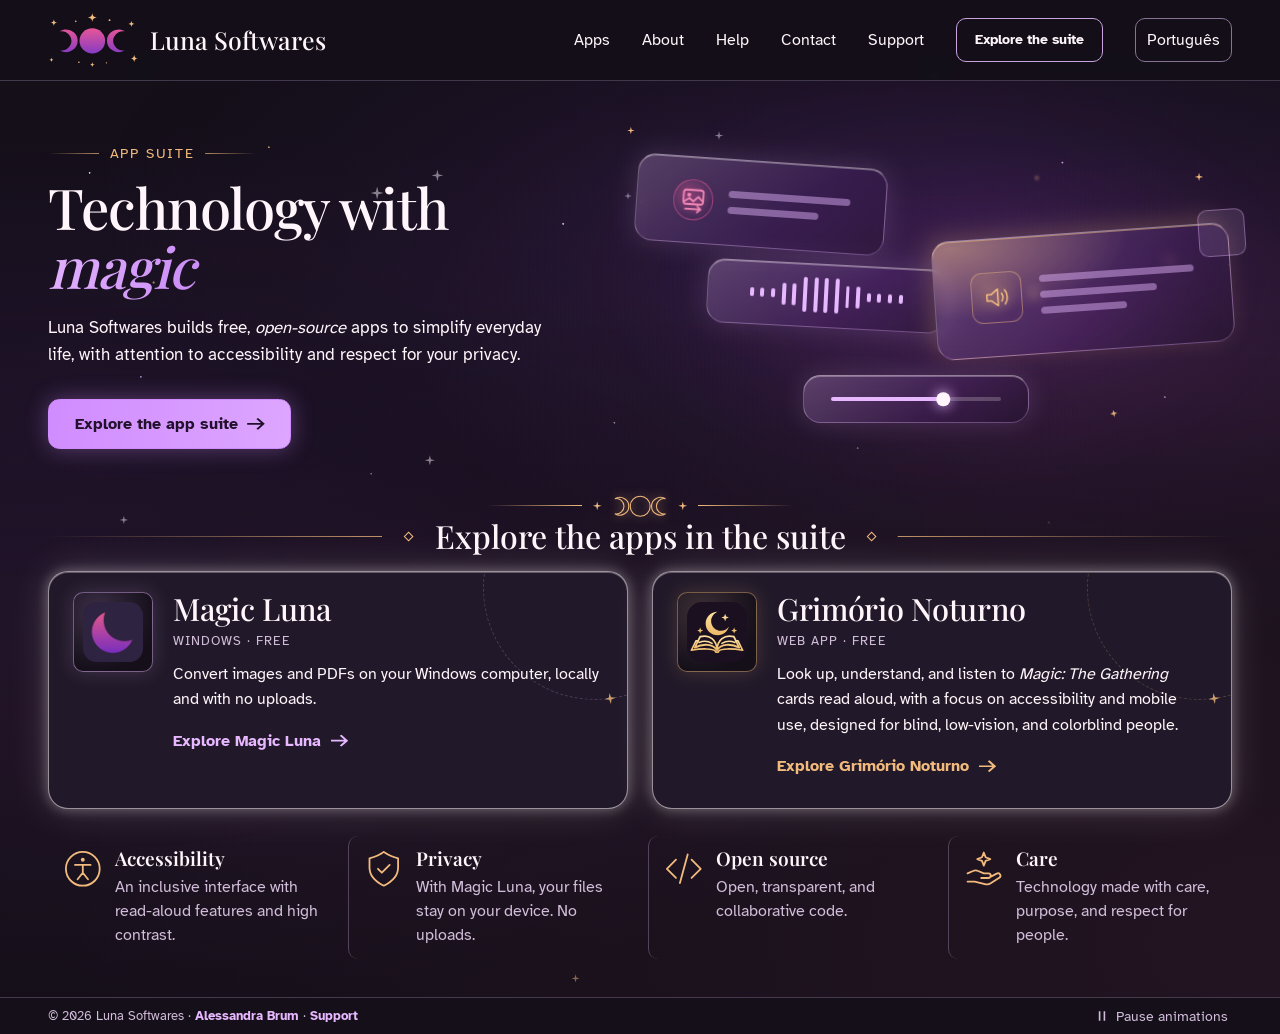
<file: index.html>
<!doctype html>
<html lang="en">
<head>
  <meta charset="utf-8">
  <meta name="viewport" content="width=device-width, initial-scale=1">
  <title>Luna Softwares</title>
  <meta name="description" content="Free, open-source apps for converting files and exploring Magic cards.">
  <link rel="canonical" href="https://www.lunasoftwares.com/">
  <meta property="og:type" content="website">
  <meta property="og:locale" content="en_US">
  <meta property="og:url" content="https://www.lunasoftwares.com/">
  <meta property="og:title" content="Luna Softwares">
  <meta property="og:description" content="Free, accessible, open-source apps.">
  <meta property="og:image" content="https://www.lunasoftwares.com/og-image.png?v=5">
  <meta property="og:image:type" content="image/png">
  <meta property="og:image:width" content="1200">
  <meta property="og:image:height" content="630">
  <meta property="og:image:alt" content="Pink and purple triple moon with gold stars above the Luna Softwares name.">
  <meta name="twitter:card" content="summary_large_image">
  <meta name="twitter:image" content="https://www.lunasoftwares.com/og-image.png?v=5">
  <meta name="twitter:image:alt" content="Pink and purple triple moon with gold stars above the Luna Softwares name.">
  <meta name="theme-color" content="#140F19">
  <link rel="icon" href="favicon.svg?v=8" type="image/svg+xml">
  <link rel="stylesheet" href="design-system.css">
  <link rel="stylesheet" href="styles.css">
  <script src="script.js" defer></script>
</head>
<body>
  <span id="nova-janela" data-pt="Abre em uma nova janela." hidden>Opens in a new window.</span>
  <a class="skip-link" href="#conteudo"><span data-pt="Pular para o conteúdo">Skip to content</span></a>

  <header class="site-header" id="topo" tabindex="-1">
    <div class="container header-inner">
      <a target="_blank" rel="noopener noreferrer" aria-describedby="nova-janela" class="brand" href="https://www.lunasoftwares.com/">
        <img src="assets/triluna.svg" width="104" height="68" alt="">
        <span>Luna Softwares</span>
      </a>
      <button class="menu-toggle" type="button" aria-controls="menu-movel" aria-expanded="false" aria-haspopup="dialog" aria-label="Open menu" data-pt-label="Abrir menu">
        <span class="menu-toggle__icon" aria-hidden="true"><span></span><span></span><span></span></span>
      </button>
      <nav id="nav-principal" class="nav-principal" aria-label="Main navigation" data-pt-label="Navegação principal">
        <a href="#conteudo"><span data-pt="Aplicativos">Apps</span></a>
        <a href="sobre/"><span data-pt="Sobre">About</span></a>
        <a href="ajuda/"><span data-pt="Ajuda">Help</span></a>
        <a href="contato/"><span data-pt="Contato">Contact</span></a>
        <a href="apoie/"><span data-pt="Apoie">Support</span></a>
        <a class="button button-outline" href="#aplicativos"><span data-pt="Conhecer a suíte">Explore the suite</span></a>
        <button class="language-toggle" type="button" lang="pt-BR" hidden>Português</button>
      </nav>
    </div>
  </header>

  <dialog class="menu-drawer" id="menu-movel" aria-labelledby="menu-movel-titulo">
    <div class="menu-drawer__header">
      <h2 id="menu-movel-titulo">Menu</h2>
      <button class="menu-drawer__close" type="button" aria-label="Close menu" data-pt-label="Fechar menu" autofocus>
        <svg viewBox="0 0 24 24" aria-hidden="true"><path d="m6 6 12 12M18 6 6 18"/></svg>
      </button>
    </div>
  </dialog>

  <main id="conteudo" tabindex="-1">
    <section class="hero" aria-labelledby="titulo">
      <div class="hero-sky" aria-hidden="true">
        <svg class="hero-arcs" viewBox="0 0 1440 640" preserveAspectRatio="xMidYMid slice">
          <g class="arc-dots">
            <circle cx="722" cy="170" r="1.3"/><circle cx="1180" cy="530" r="1.4"/>
          </g>
        </svg>
        <span class="shooting-star"></span>
        <span class="shooting-star shooting-star--2"></span>
        <span class="sky-spark sky-spark--1"></span>
        <span class="sky-spark sky-spark--3"></span>
      </div>
      <div class="container hero-layout">
        <div class="hero-copy">
          <p class="eyebrow"><span data-pt="Suíte de aplicativos">App suite</span></p>
          <h1 id="titulo">
            <span class="hero-title-en">Technology with <em>magic</em></span>
            <span class="hero-title-pt">Tecnologia com <em>magia</em></span>
          </h1>
          <p class="hero-summary"><span data-pt="A Luna Softwares cria aplicativos gratuitos e ">Luna Softwares builds free, </span><i data-pt="open source">open-source</i><span data-pt=" para simplificar seu dia a dia, com atenção à acessibilidade e respeito à sua privacidade."> apps to simplify everyday life, with attention to accessibility and respect for your privacy.</span></p>
          <div class="actions">
            <a class="button button-primary button-arrow" href="#aplicativos"><span data-pt="Conheça a suíte de aplicativos">Explore the app suite</span></a>
          </div>
        </div>

        <div class="hero-art" aria-hidden="true">
          <div class="hero-astrolabe">
            <span class="hero-astrolabe__spark"></span>
            <span class="hero-satellite hero-satellite--1"></span>
          </div>
          <div class="hero-tile hero-tile--magic">
            <span class="hero-tile__icon hero-tile__icon--convert">
              <svg viewBox="0 0 24 24">
                <rect x="3" y="2.5" width="18" height="13" rx="2.5"/>
                <circle cx="8" cy="7" r="1"/>
                <path d="m4 13 4.5-3 3.5 3 4.5-4.5L20 12M5 20h14m-3-2.75L19 20l-3 2.75"/>
              </svg>
            </span>
            <div class="hero-tile__lines"><span></span><span></span></div>
          </div>
          <div class="hero-tile hero-tile--grimorio">
            <span class="hero-tile__icon hero-tile__icon--voice"><svg viewBox="0 0 48 48"><path d="M9 19h7l10-8v26l-10-8H9Z"/><path d="M32 18c2.5 3.5 2.5 8.5 0 12M37 13c5 6.5 5 15.5 0 22"/></svg></span>
            <div class="hero-tile__lines"><span></span><span></span><span></span></div>
            <span class="hero-tile__corner"></span>
          </div>
          <div class="hero-player">
            <div class="hero-player__wave"><span></span><span></span><span></span><span></span><span></span><span></span><span></span><span></span><span></span><span></span><span></span><span></span><span></span><span></span><span></span></div>
          </div>
          <div class="hero-slider"><span></span></div>
          <div class="hero-orbit"><span class="hero-orbit__satellite"></span></div>
        </div>
      </div>
    </section>

    <section class="container catalog" id="aplicativos" aria-labelledby="titulo-apps" tabindex="-1">
      <div class="catalog-ornament" aria-hidden="true"><span class="sparkle"></span><svg class="ornament-moons" viewBox="54 60 203 84"><g><path d="M61 74C74 66 86 67 97 74C108 80 113 90 113 102C113 114 108 124 97 130C86 137 74 138 61 130C79 134 95 119 95 102C95 85 79 70 61 74Z"/><circle cx="155.5" cy="102" r="37.25"/><path d="M61 74C74 66 86 67 97 74C108 80 113 90 113 102C113 114 108 124 97 130C86 137 74 138 61 130C79 134 95 119 95 102C95 85 79 70 61 74Z" transform="translate(311 0) scale(-1 1)"/></g></svg><span class="sparkle"></span></div>
      <h2 class="section-heading" id="titulo-apps"><span data-pt="Conheça os aplicativos da suíte">Explore the apps in the suite</span></h2>
      <div class="app-grid">
        <article class="app-card magic-card">
          <div class="app-icon"><img src="assets/magic-luna.ico" alt="" width="64" height="64"></div>
          <div>
            <h3>Magic Luna</h3>
            <p class="app-meta"><span data-pt="Windows · gratuito">Windows · free</span></p>
            <p class="app-description"><span data-pt="Converta imagens e PDFs no seu computador com Windows, de forma local e sem upload.">Convert images and PDFs on your Windows computer, locally and with no uploads.</span></p>
            <a target="_blank" rel="noopener noreferrer" aria-describedby="nova-janela" class="app-link link-arrow" href="https://magicluna.alessandrabrum.com/" data-pt-href="https://magicluna.alessandrabrum.com/pt/"><span data-pt="Explorar Magic Luna">Explore Magic Luna</span></a>
          </div>
        </article>
        <article class="app-card grimoire-card">
          <div class="app-icon"><img src="assets/grimorio-noturno.svg" alt="" width="70" height="70"></div>
          <div>
            <h3>Grimório Noturno</h3>
            <p class="app-meta"><span data-pt="Web app · gratuito">Web app · free</span></p>
            <p class="app-description"><span data-pt="Consulte, entenda e ouça em voz alta cartas de ">Look up, understand, and listen to </span><i>Magic: The Gathering</i><span data-pt=", com foco em acessibilidade e uso no celular, pensado para pessoas cegas, com baixa visão e daltonismo."> cards read aloud, with a focus on accessibility and mobile use, designed for blind, low-vision, and colorblind people.</span></p>
            <a target="_blank" rel="noopener noreferrer" aria-describedby="nova-janela" class="app-link link-arrow" href="https://grimorionoturno.lunasoftwares.com/"><span data-pt="Explorar Grimório Noturno">Explore Grimório Noturno</span></a>
          </div>
        </article>
      </div>
    </section>

    <ul class="container principles" aria-label="Suite principles" data-pt-label="Princípios da suíte">
      <li>
        <svg viewBox="0 0 32 32" aria-hidden="true"><circle cx="16" cy="16" r="13"/><circle cx="16" cy="9" r="1.5" fill="currentColor" stroke="none"/><path d="M10 13h12m-6 0v6m0 0-4 5m4-5 4 5"/></svg>
        <div><h3><span data-pt="Acessibilidade">Accessibility</span></h3><p><span data-pt="Interface inclusiva, com leitura em voz alta e alto contraste.">An inclusive interface with read-aloud features and high contrast.</span></p></div>
      </li>
      <li>
        <svg viewBox="0 0 32 32" aria-hidden="true"><path d="M16 3c3.8 3 7.3 4 11 5v7c0 6-3.8 10.5-11 14C8.8 25.5 5 21 5 15V8c3.7-1 7.2-2 11-5Z"/><path d="m11.5 16 3 3 6-6"/></svg>
        <div><h3><span data-pt="Privacidade">Privacy</span></h3><p><span data-pt="Na Magic Luna, seus arquivos ficam no seu dispositivo, sem upload.">With Magic Luna, your files stay on your device. No uploads.</span></p></div>
      </li>
      <li>
        <svg viewBox="0 0 32 32" aria-hidden="true"><path d="m10 9-7 7 7 7m12-14 7 7-7 7M19 5l-6 22"/></svg>
        <div><h3>Open source</h3><p><span data-pt="Código aberto, transparente e colaborativo.">Open, transparent, and collaborative code.</span></p></div>
      </li>
      <li>
        <svg viewBox="0 0 32 32" aria-hidden="true"><path d="M16 3.5l1.4 3.6 3.6 1.4-3.6 1.4L16 13.5l-1.4-3.6-3.6-1.4 3.6-1.4Z"/><path d="M3.5 19.5l4.2-1.8c1.3-.6 2.7-.6 4 0l4.3 1.8h3.5a1.8 1.8 0 0 1 0 3.6H14m5.5 0 6.4-3.4a1.9 1.9 0 0 1 2.3 3L21 27.3c-1 .7-2.2.9-3.4.6L9 25.8H3.5"/></svg>
        <div><h3><span data-pt="Cuidado">Care</span></h3><p><span data-pt="Tecnologia feita com atenção, propósito e respeito às pessoas.">Technology made with care, purpose, and respect for people.</span></p></div>
      </li>
    </ul>


  </main>

  <footer class="site-footer">
    <div class="container footer-inner">
      <p>© 2026 Luna Softwares · <a target="_blank" rel="noopener noreferrer" aria-describedby="nova-janela" href="https://links.alessandrabrum.com/">Alessandra Brum</a> · <a class="footer-apoio" href="apoie/"><span data-pt="Apoie">Support</span></a></p>
      <div class="motion-controls">
        <button class="motion-toggle" type="button" aria-pressed="false" hidden>
          <svg viewBox="0 0 20 20" aria-hidden="true"><path d="M7 4v12m6-12v12"/></svg>
          <span data-pt="Pausar animações">Pause animations</span>
        </button>
        <p class="motion-system" hidden><span data-pt="Movimento reduzido pelo sistema">Reduced motion follows your system settings</span></p>
      </div>
    </div>
  </footer>
  <button class="back-to-top" type="button" aria-label="Back to top" data-pt-label="Voltar ao topo">
    <svg viewBox="0 0 24 24" aria-hidden="true"><path d="M12 20V5m-6 6 6-6 6 6"/></svg>
  </button>
</body>
</html>
</file>
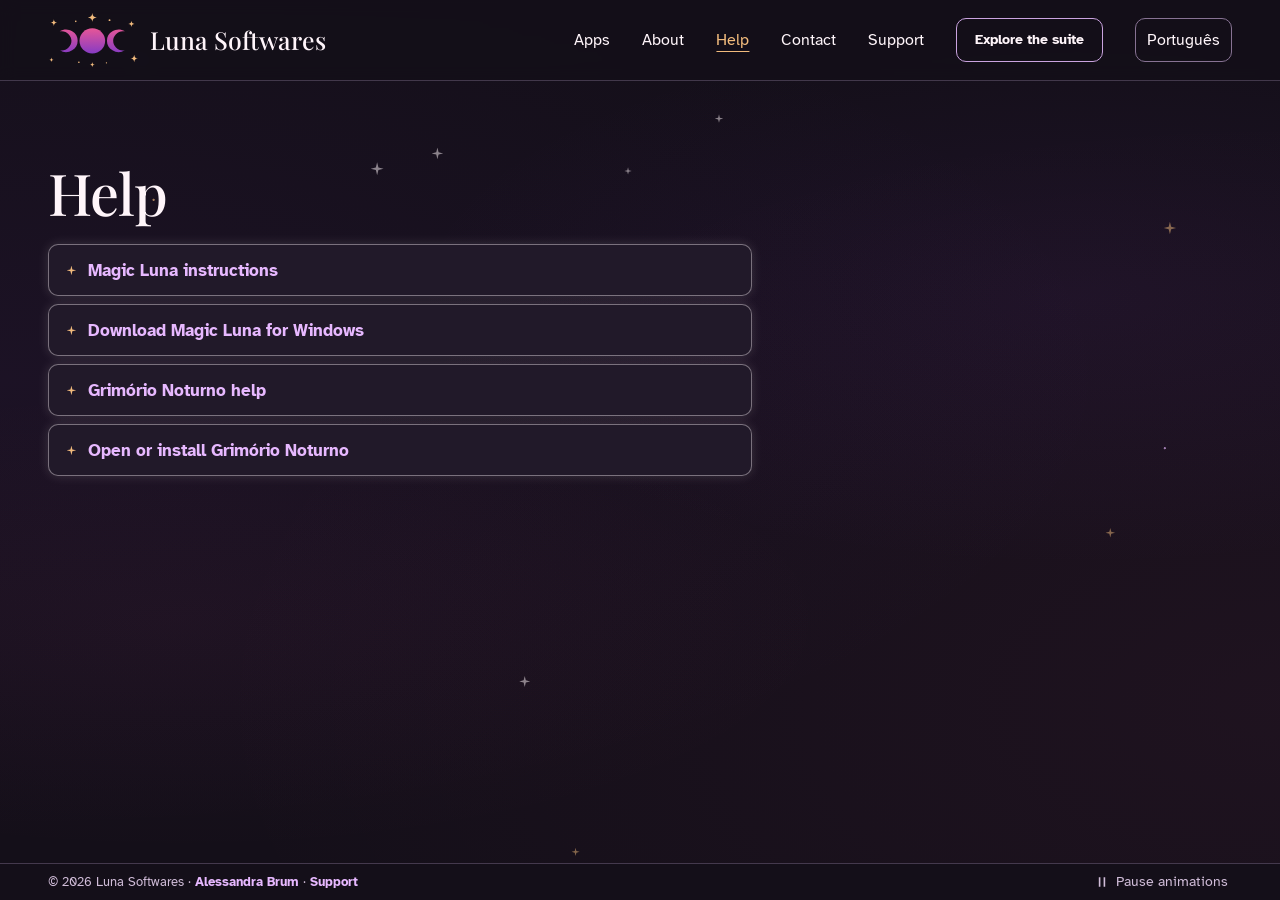
<file: ajuda/index.html>
<!doctype html>
<html lang="en">
<head>
  <meta charset="utf-8">
  <meta name="viewport" content="width=device-width, initial-scale=1">
  <title>Help · Luna Softwares</title>
  <meta name="description" content="Free, open-source apps for converting files and exploring Magic cards.">
  <link rel="canonical" href="https://www.lunasoftwares.com/ajuda/">
  <meta property="og:type" content="website">
  <meta property="og:locale" content="en_US">
  <meta property="og:url" content="https://www.lunasoftwares.com/ajuda/">
  <meta property="og:title" content="Luna Softwares">
  <meta property="og:description" content="Free, accessible, open-source apps.">
  <meta property="og:image" content="https://www.lunasoftwares.com/og-image.png?v=5">
  <meta property="og:image:type" content="image/png">
  <meta property="og:image:width" content="1200">
  <meta property="og:image:height" content="630">
  <meta property="og:image:alt" content="Pink and purple triple moon with gold stars above the Luna Softwares name.">
  <meta name="twitter:card" content="summary_large_image">
  <meta name="twitter:image" content="https://www.lunasoftwares.com/og-image.png?v=5">
  <meta name="twitter:image:alt" content="Pink and purple triple moon with gold stars above the Luna Softwares name.">
  <meta name="theme-color" content="#140F19">
  <link rel="icon" href="../favicon.svg?v=8" type="image/svg+xml">
  <link rel="stylesheet" href="../design-system.css">
  <link rel="stylesheet" href="../styles.css">
  <script src="../script.js" defer></script>
</head>
<body>
  <span id="nova-janela" data-pt="Abre em uma nova janela." hidden>Opens in a new window.</span>
  <a class="skip-link" href="#conteudo"><span data-pt="Pular para o conteúdo">Skip to content</span></a>

  <header class="site-header" id="topo" tabindex="-1">
    <div class="container header-inner">
      <a target="_blank" rel="noopener noreferrer" aria-describedby="nova-janela" class="brand" href="https://www.lunasoftwares.com/">
        <img src="../assets/triluna.svg" width="104" height="68" alt="">
        <span>Luna Softwares</span>
      </a>
      <button class="menu-toggle" type="button" aria-controls="menu-movel" aria-expanded="false" aria-haspopup="dialog" aria-label="Open menu" data-pt-label="Abrir menu">
        <span class="menu-toggle__icon" aria-hidden="true"><span></span><span></span><span></span></span>
      </button>
      <nav id="nav-principal" class="nav-principal" aria-label="Main navigation" data-pt-label="Navegação principal">
        <a href="../"><span data-pt="Aplicativos">Apps</span></a>
        <a href="../sobre/"><span data-pt="Sobre">About</span></a>
        <a href="../ajuda/" aria-current="page"><span data-pt="Ajuda">Help</span></a>
        <a href="../contato/"><span data-pt="Contato">Contact</span></a>
        <a href="../apoie/"><span data-pt="Apoie">Support</span></a>
        <a class="button button-outline" href="../#aplicativos"><span data-pt="Conhecer a suíte">Explore the suite</span></a>
        <button class="language-toggle" type="button" lang="pt-BR" hidden>Português</button>
      </nav>
    </div>
  </header>

  <dialog class="menu-drawer" id="menu-movel" aria-labelledby="menu-movel-titulo">
    <div class="menu-drawer__header">
      <h2 id="menu-movel-titulo">Menu</h2>
      <button class="menu-drawer__close" type="button" aria-label="Close menu" data-pt-label="Fechar menu" autofocus>
        <svg viewBox="0 0 24 24" aria-hidden="true"><path d="m6 6 12 12M18 6 6 18"/></svg>
      </button>
    </div>
  </dialog>

  <main id="conteudo" tabindex="-1" class="subpage">
    <div class="container subpage-inner">
      <h1 id="titulo"><span data-pt="Ajuda">Help</span></h1>
      <ul>
          <li><a target="_blank" rel="noopener noreferrer" aria-describedby="nova-janela" href="https://magicluna.alessandrabrum.com/" data-pt-href="https://magicluna.alessandrabrum.com/pt/"><span data-pt="Instruções da Magic Luna">Magic Luna instructions</span></a></li>
          <li><a target="_blank" rel="noopener noreferrer" aria-describedby="nova-janela" href="https://github.com/AlessandraBrum/magic-luna-image-converter/releases/latest"><span data-pt="Baixar Magic Luna para Windows">Download Magic Luna for Windows</span></a></li>
          <li><a target="_blank" rel="noopener noreferrer" aria-describedby="nova-janela" href="https://grimorionoturno.lunasoftwares.com/#ajuda"><span data-pt="Ajuda do Grimório Noturno">Grimório Noturno help</span></a></li>
          <li><a target="_blank" rel="noopener noreferrer" aria-describedby="nova-janela" href="https://grimorionoturno.lunasoftwares.com/"><span data-pt="Abrir ou instalar o Grimório Noturno">Open or install Grimório Noturno</span></a></li>
        </ul>
    </div>
  </main>

  <footer class="site-footer">
    <div class="container footer-inner">
      <p>© 2026 Luna Softwares · <a target="_blank" rel="noopener noreferrer" aria-describedby="nova-janela" href="https://links.alessandrabrum.com/">Alessandra Brum</a> · <a class="footer-apoio" href="../apoie/"><span data-pt="Apoie">Support</span></a></p>
      <div class="motion-controls">
        <button class="motion-toggle" type="button" aria-pressed="false" hidden>
          <svg viewBox="0 0 20 20" aria-hidden="true"><path d="M7 4v12m6-12v12"/></svg>
          <span data-pt="Pausar animações">Pause animations</span>
        </button>
        <p class="motion-system" hidden><span data-pt="Movimento reduzido pelo sistema">Reduced motion follows your system settings</span></p>
      </div>
    </div>
  </footer>
  <button class="back-to-top" type="button" aria-label="Back to top" data-pt-label="Voltar ao topo">
    <svg viewBox="0 0 24 24" aria-hidden="true"><path d="M12 20V5m-6 6 6-6 6 6"/></svg>
  </button>
</body>
</html>
</file>
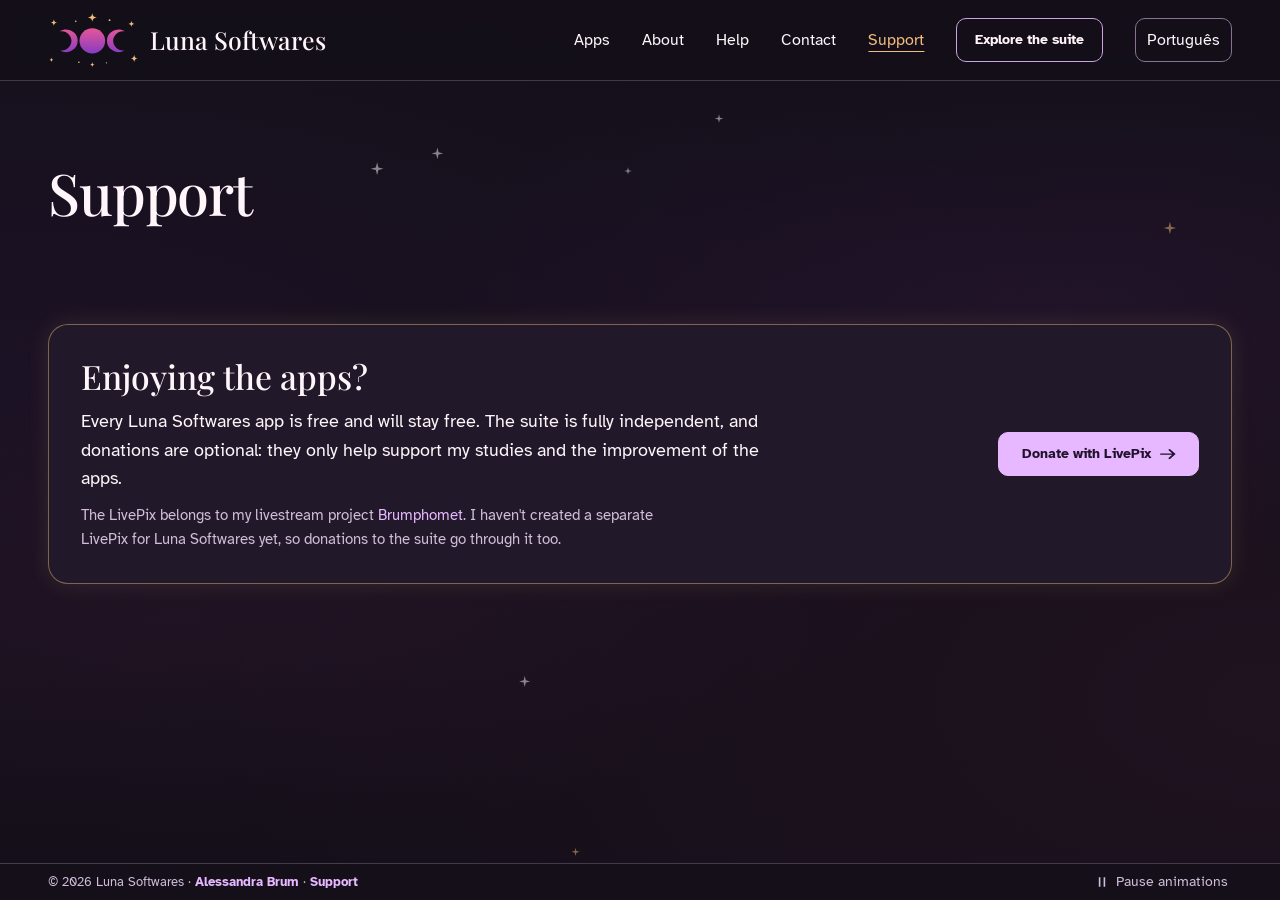
<file: apoie/index.html>
<!doctype html>
<html lang="en">

<head>
  <meta charset="utf-8">
  <meta name="viewport" content="width=device-width, initial-scale=1">
  <title>Support · Luna Softwares</title>
  <meta name="description" content="Support the development of Luna Softwares apps with an optional LivePix donation.">
  <link rel="canonical" href="https://www.lunasoftwares.com/apoie/">
  <meta property="og:type" content="website">
  <meta property="og:locale" content="en_US">
  <meta property="og:url" content="https://www.lunasoftwares.com/apoie/">
  <meta property="og:title" content="Luna Softwares">
  <meta property="og:description" content="Free, accessible, open-source apps.">
  <meta property="og:image" content="https://www.lunasoftwares.com/og-image.png?v=5">
  <meta property="og:image:type" content="image/png">
  <meta property="og:image:width" content="1200">
  <meta property="og:image:height" content="630">
  <meta property="og:image:alt" content="Pink and purple triple moon with gold stars above the Luna Softwares name.">
  <meta name="twitter:card" content="summary_large_image">
  <meta name="twitter:image" content="https://www.lunasoftwares.com/og-image.png?v=5">
  <meta name="twitter:image:alt" content="Pink and purple triple moon with gold stars above the Luna Softwares name.">
  <meta name="theme-color" content="#140F19">
  <link rel="icon" href="../favicon.svg?v=8" type="image/svg+xml">
  <link rel="stylesheet" href="../design-system.css">
  <link rel="stylesheet" href="../styles.css">
  <script src="../script.js" defer></script>
</head>

<body>
  <span id="nova-janela" data-pt="Abre em uma nova janela." hidden>Opens in a new window.</span>
  <a class="skip-link" href="#conteudo"><span data-pt="Pular para o conteúdo">Skip to content</span></a>

  <header class="site-header" id="topo" tabindex="-1">
    <div class="container header-inner">
      <a target="_blank" rel="noopener noreferrer" aria-describedby="nova-janela" class="brand"
        href="https://www.lunasoftwares.com/">
        <img src="../assets/triluna.svg" width="104" height="68" alt="">
        <span>Luna Softwares</span>
      </a>
      <button class="menu-toggle" type="button" aria-controls="menu-movel" aria-expanded="false" aria-haspopup="dialog"
        aria-label="Open menu" data-pt-label="Abrir menu">
        <span class="menu-toggle__icon" aria-hidden="true"><span></span><span></span><span></span></span>
      </button>
      <nav id="nav-principal" class="nav-principal" aria-label="Main navigation" data-pt-label="Navegação principal">
        <a href="../"><span data-pt="Aplicativos">Apps</span></a>
        <a href="../sobre/"><span data-pt="Sobre">About</span></a>
        <a href="../ajuda/"><span data-pt="Ajuda">Help</span></a>
        <a href="../contato/"><span data-pt="Contato">Contact</span></a>
        <a href="../apoie/" aria-current="page"><span data-pt="Apoie">Support</span></a>
        <a class="button button-outline" href="../#aplicativos"><span data-pt="Conhecer a suíte">Explore the
            suite</span></a>
        <button class="language-toggle" type="button" lang="pt-BR" hidden>Português</button>
      </nav>
    </div>
  </header>

  <dialog class="menu-drawer" id="menu-movel" aria-labelledby="menu-movel-titulo">
    <div class="menu-drawer__header">
      <h2 id="menu-movel-titulo">Menu</h2>
      <button class="menu-drawer__close" type="button" aria-label="Close menu" data-pt-label="Fechar menu" autofocus>
        <svg viewBox="0 0 24 24" aria-hidden="true">
          <path d="m6 6 12 12M18 6 6 18" />
        </svg>
      </button>
    </div>
  </dialog>

  <main id="conteudo" tabindex="-1" class="subpage">
    <div class="container subpage-inner">
      <h1><span data-pt="Apoie">Support</span></h1>
    </div>
    <section class="container subpage-card-section" aria-labelledby="titulo-apoio">
      <div class="subpage-card subpage-card--with-action">
        <div class="apoio-texto">
          <h2 id="titulo-apoio"><span data-pt="Gostou dos aplicativos?">Enjoying the apps?</span></h2>
          <p><span
              data-pt="Todos os aplicativos da Luna Softwares são e continuarão gratuitos. A suíte é totalmente independente, e as doações são opcionais: servem apenas para incentivar meus estudos e a melhoria dos aplicativos.">Every
              Luna Softwares app is free and will stay free. The suite is fully independent, and donations are optional:
              they only help support my studies and the improvement of the apps.</span></p>
          <p class="apoio-nota"><span data-pt="O LivePix é do meu projeto de lives ">The LivePix belongs to my
              livestream project </span><a href="https://brumpholinks.alessandrabrum.com/" target="_blank"
              rel="noopener noreferrer" aria-describedby="nova-janela">Brumphomet</a><span
              data-pt=". Ainda não criei um LivePix próprio da Luna Softwares, então as doações para a suíte também passam por ele.">.
              I haven't created a separate LivePix for Luna Softwares yet, so donations to the suite go through it
              too.</span></p>
        </div>
        <a class="button button-primary button-arrow" target="_blank" rel="noopener noreferrer"
          aria-describedby="nova-janela" href="https://livepix.gg/brumphomet"><span
            data-pt="Fazer uma doação pelo LivePix">Donate with LivePix</span></a>
      </div>
    </section>
  </main>

  <footer class="site-footer">
    <div class="container footer-inner">
      <p>© 2026 Luna Softwares · <a target="_blank" rel="noopener noreferrer" aria-describedby="nova-janela"
          href="https://links.alessandrabrum.com/">Alessandra Brum</a> · <a class="footer-apoio" href="../apoie/"><span
            data-pt="Apoie">Support</span></a></p>
      <div class="motion-controls">
        <button class="motion-toggle" type="button" aria-pressed="false" hidden>
          <svg viewBox="0 0 20 20" aria-hidden="true">
            <path d="M7 4v12m6-12v12" />
          </svg>
          <span data-pt="Pausar animações">Pause animations</span>
        </button>
        <p class="motion-system" hidden><span data-pt="Movimento reduzido pelo sistema">Reduced motion follows your
            system settings</span></p>
      </div>
    </div>
  </footer>
</body>

</html>
</file>
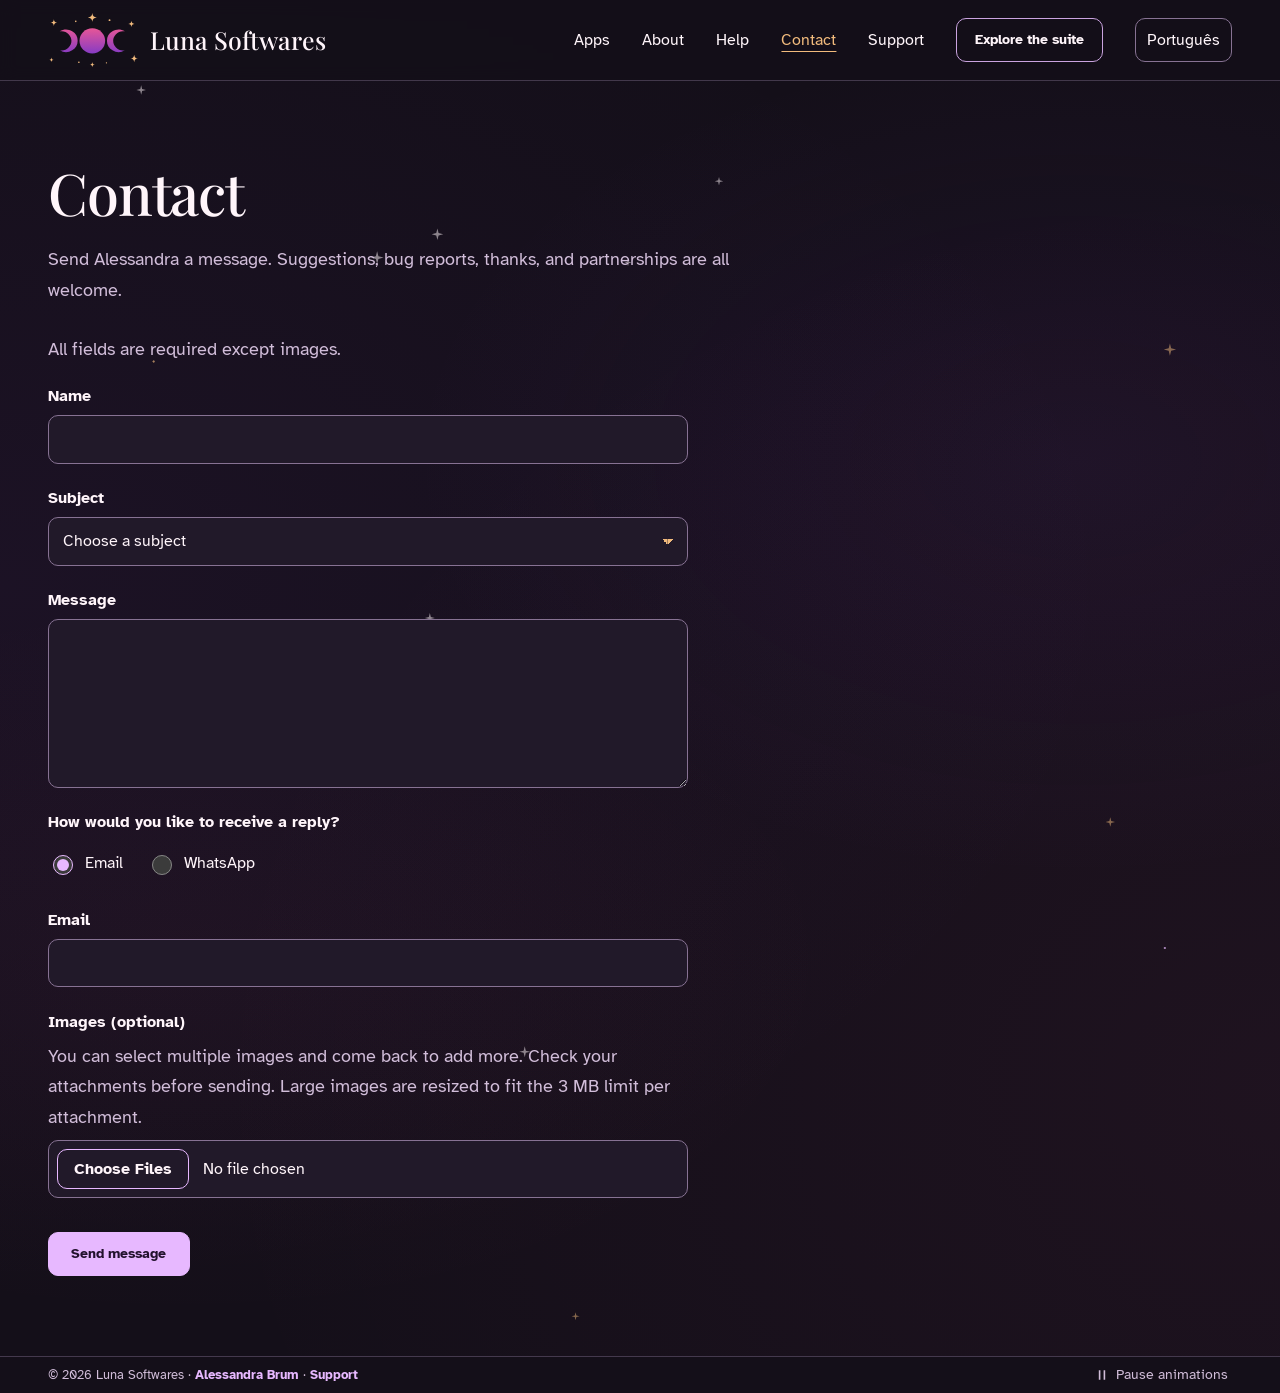
<file: contato/index.html>
<!doctype html>
<html lang="en">
<head>
  <meta charset="utf-8">
  <meta name="viewport" content="width=device-width, initial-scale=1">
  <title>Contact · Luna Softwares</title>
  <meta name="description" content="Free, open-source apps for converting files and exploring Magic cards.">
  <link rel="canonical" href="https://www.lunasoftwares.com/contato/">
  <meta property="og:type" content="website">
  <meta property="og:locale" content="en_US">
  <meta property="og:url" content="https://www.lunasoftwares.com/contato/">
  <meta property="og:title" content="Luna Softwares">
  <meta property="og:description" content="Free, accessible, open-source apps.">
  <meta property="og:image" content="https://www.lunasoftwares.com/og-image.png?v=5">
  <meta property="og:image:type" content="image/png">
  <meta property="og:image:width" content="1200">
  <meta property="og:image:height" content="630">
  <meta property="og:image:alt" content="Pink and purple triple moon with gold stars above the Luna Softwares name.">
  <meta name="twitter:card" content="summary_large_image">
  <meta name="twitter:image" content="https://www.lunasoftwares.com/og-image.png?v=5">
  <meta name="twitter:image:alt" content="Pink and purple triple moon with gold stars above the Luna Softwares name.">
  <meta name="theme-color" content="#140F19">
  <link rel="icon" href="../favicon.svg?v=8" type="image/svg+xml">
  <link rel="stylesheet" href="../design-system.css">
  <link rel="stylesheet" href="../styles.css">
  <script src="../script.js" defer></script>
  <script src="../contato.js" defer></script>
</head>
<body>
  <span id="nova-janela" data-pt="Abre em uma nova janela." hidden>Opens in a new window.</span>
  <a class="skip-link" href="#conteudo"><span data-pt="Pular para o conteúdo">Skip to content</span></a>

  <header class="site-header" id="topo" tabindex="-1">
    <div class="container header-inner">
      <a target="_blank" rel="noopener noreferrer" aria-describedby="nova-janela" class="brand" href="https://www.lunasoftwares.com/">
        <img src="../assets/triluna.svg" width="104" height="68" alt="">
        <span>Luna Softwares</span>
      </a>
      <button class="menu-toggle" type="button" aria-controls="menu-movel" aria-expanded="false" aria-haspopup="dialog" aria-label="Open menu" data-pt-label="Abrir menu">
        <span class="menu-toggle__icon" aria-hidden="true"><span></span><span></span><span></span></span>
      </button>
      <nav id="nav-principal" class="nav-principal" aria-label="Main navigation" data-pt-label="Navegação principal">
        <a href="../"><span data-pt="Aplicativos">Apps</span></a>
        <a href="../sobre/"><span data-pt="Sobre">About</span></a>
        <a href="../ajuda/"><span data-pt="Ajuda">Help</span></a>
        <a href="../contato/" aria-current="page"><span data-pt="Contato">Contact</span></a>
        <a href="../apoie/"><span data-pt="Apoie">Support</span></a>
        <a class="button button-outline" href="../#aplicativos"><span data-pt="Conhecer a suíte">Explore the suite</span></a>
        <button class="language-toggle" type="button" lang="pt-BR" hidden>Português</button>
      </nav>
    </div>
  </header>

  <dialog class="menu-drawer" id="menu-movel" aria-labelledby="menu-movel-titulo">
    <div class="menu-drawer__header">
      <h2 id="menu-movel-titulo">Menu</h2>
      <button class="menu-drawer__close" type="button" aria-label="Close menu" data-pt-label="Fechar menu" autofocus>
        <svg viewBox="0 0 24 24" aria-hidden="true"><path d="m6 6 12 12M18 6 6 18"/></svg>
      </button>
    </div>
  </dialog>

  <main id="conteudo" tabindex="-1" class="subpage">
    <div class="container subpage-inner">
      <h1 id="titulo"><span data-pt="Contato">Contact</span></h1>
      <p class="contato-intro"><span data-pt="Envie sua mensagem para Alessandra. Sugestões, erros, agradecimentos e parcerias são bem-vindos.">Send Alessandra a message. Suggestions, bug reports, thanks, and partnerships are all welcome.</span></p>

      <form class="contato-form" id="formulario-contato" data-app="Luna Softwares" data-app-pt="a Luna Softwares">
        <p><span data-pt="Todos os campos são obrigatórios, exceto as imagens.">All fields are required except images.</span></p>
        <fieldset class="contato-campos">
          <legend class="sr-only"><span data-pt="Sua mensagem">Your message</span></legend>
          <div class="campo">
            <label class="campo-rotulo" for="contato-nome"><span data-pt="Nome">Name</span></label>
            <input class="campo-entrada" id="contato-nome" type="text" name="nome" autocomplete="name" maxlength="120" required>
          </div>

          <div class="campo">
            <label class="campo-rotulo" for="contato-assunto"><span data-pt="Assunto">Subject</span></label>
            <select class="campo-entrada" id="contato-assunto" name="assunto" required>
              <option value="" disabled selected data-pt="Escolha um assunto">Choose a subject</option>
              <option value="sugestao" data-pt="Sugestões de melhorias">Suggestions</option>
              <option value="erro" data-pt="Reportar erro">Report a bug</option>
              <option value="agradecimento" data-pt="Agradecimento">Thank you</option>
              <option value="parcerias" data-pt="Parcerias">Partnerships</option>
              <option value="outros" data-pt="Outros">Other</option>
            </select>
          </div>

          <div class="campo">
            <label class="campo-rotulo" for="contato-mensagem"><span data-pt="Mensagem">Message</span></label>
            <div class="contato-mensagem">
              <textarea class="campo-entrada" id="contato-mensagem" name="mensagem" rows="6" required></textarea>
              <span class="contato-exemplo" id="contato-exemplo" hidden></span>
            </div>
          </div>

          <fieldset class="contato-canais">
            <legend class="campo-rotulo"><span data-pt="Como você prefere receber a resposta?">How would you like to receive a reply?</span></legend>
            <label><input type="radio" name="canal" value="email" checked> <span data-pt="E-mail">Email</span></label>
            <label><input type="radio" name="canal" value="whatsapp"> WhatsApp</label>
          </fieldset>

          <div class="campo" id="campo-email">
            <label class="campo-rotulo" for="contato-email"><span data-pt="E-mail">Email</span></label>
            <input class="campo-entrada" id="contato-email" type="email" name="resposta" autocomplete="email" maxlength="254" pattern="[^@]+@[^@]+\.[^@]+" required>
          </div>

          <div class="campo" id="campo-whatsapp" hidden>
            <label class="campo-rotulo" for="contato-whatsapp"><span data-pt="Número do WhatsApp">WhatsApp number</span></label>
            <input class="campo-entrada" id="contato-whatsapp" type="tel" name="resposta" autocomplete="tel" required disabled aria-describedby="contato-ddd">
            <p class="campo-legenda" id="contato-ddd"><span data-pt="Inclua o código do país e o DDD, por exemplo +55 11 90000-0000.">Include your country and area code, for example +55 11 90000-0000.</span></p>
          </div>

          <div class="campo">
            <label class="campo-rotulo" for="contato-imagens"><span data-pt="Imagens (opcional)">Images (optional)</span></label>
            <p class="campo-legenda" id="contato-imagens-dica"><span data-pt="Você pode escolher várias imagens e voltar para adicionar mais. Confira os anexos antes de enviar. Imagens grandes são reduzidas para caber no envio de até 3 MB por arquivo.">You can select multiple images and come back to add more. Check your attachments before sending. Large images are resized to fit the 3 MB limit per attachment.</span></p>
            <input class="campo-entrada" id="contato-imagens" type="file" accept="image/*" multiple aria-describedby="contato-imagens-dica">
            <p class="campo-legenda" id="contato-anexos-status" role="status"></p>
            <div id="contato-anexos-erros" role="alert"></div>
            <ul class="contato-anexos" id="contato-anexos" hidden></ul>
          </div>
        </fieldset>
        <button class="button button-primary" id="contato-enviar" type="submit" aria-disabled="false"><span data-pt="Enviar mensagem">Send message</span></button>
        <div class="contato-status" id="contato-status" role="status"></div>
        <div class="contato-erro" id="contato-erro" role="alert"></div>
      </form>
    </div>
  </main>

  <footer class="site-footer">
    <div class="container footer-inner">
      <p>© 2026 Luna Softwares · <a target="_blank" rel="noopener noreferrer" aria-describedby="nova-janela" href="https://links.alessandrabrum.com/">Alessandra Brum</a> · <a class="footer-apoio" href="../apoie/"><span data-pt="Apoie">Support</span></a></p>
      <div class="motion-controls">
        <button class="motion-toggle" type="button" aria-pressed="false" hidden>
          <svg viewBox="0 0 20 20" aria-hidden="true"><path d="M7 4v12m6-12v12"/></svg>
          <span data-pt="Pausar animações">Pause animations</span>
        </button>
        <p class="motion-system" hidden><span data-pt="Movimento reduzido pelo sistema">Reduced motion follows your system settings</span></p>
      </div>
    </div>
  </footer>
  <button class="back-to-top" type="button" aria-label="Back to top" data-pt-label="Voltar ao topo">
    <svg viewBox="0 0 24 24" aria-hidden="true"><path d="M12 20V5m-6 6 6-6 6 6"/></svg>
  </button>
</body>
</html>
</file>
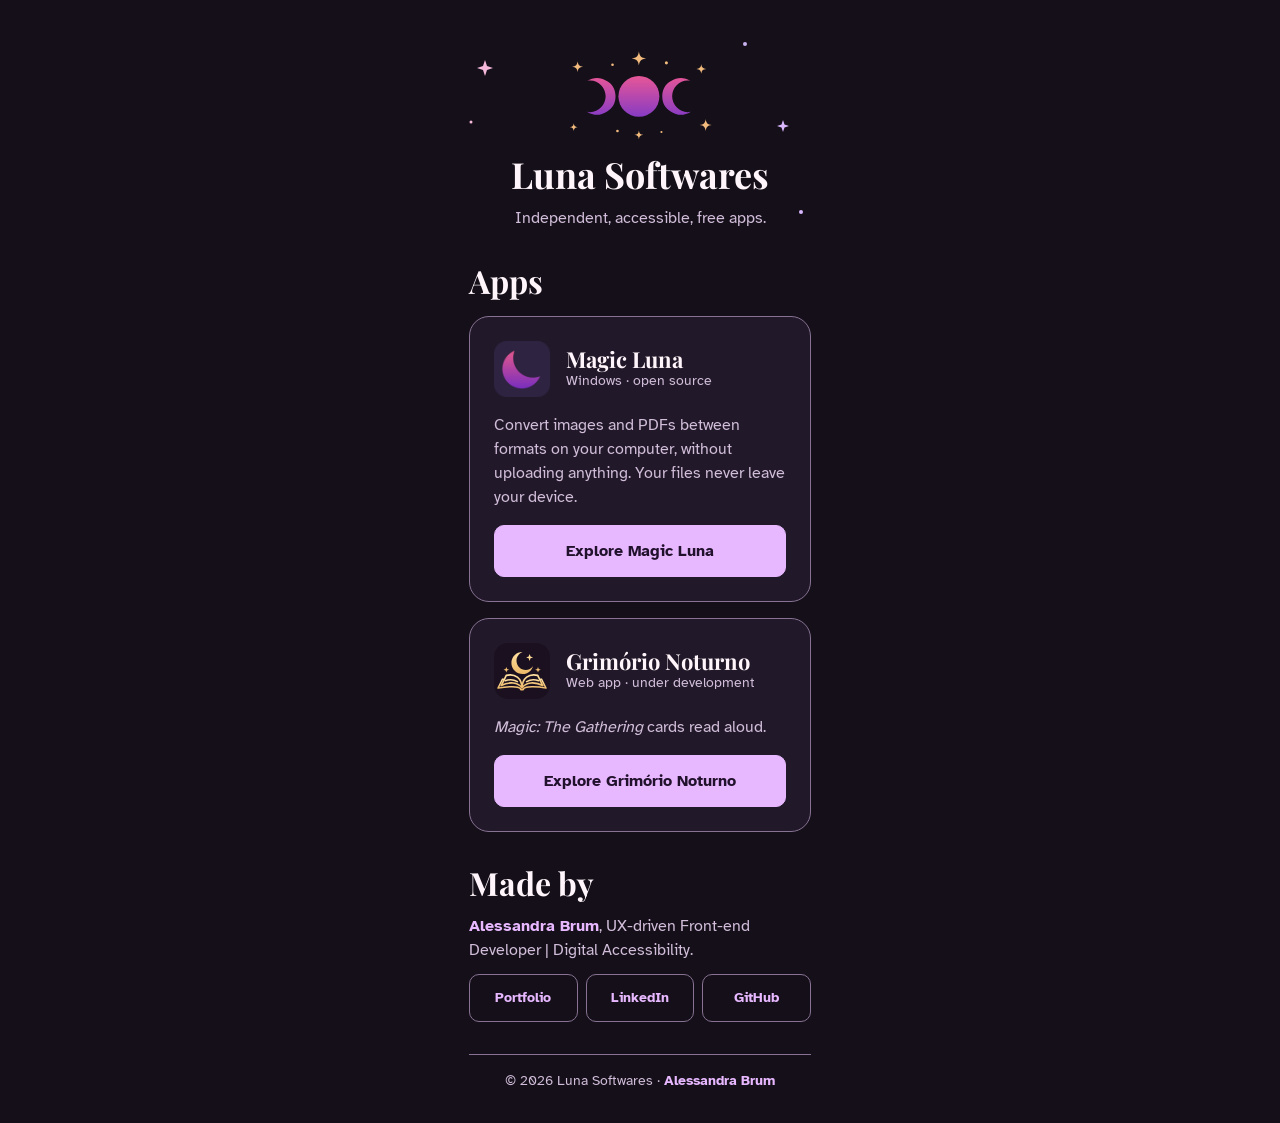
<file: links/index.html>
<!doctype html>
<html lang="en">

<head>
  <meta charset="utf-8">
  <meta name="viewport" content="width=device-width, initial-scale=1">
  <title>Luna Softwares · links</title>
  <meta name="description" content="Independent, accessible, free apps.">
  <meta property="og:type" content="website">
  <meta property="og:locale" content="en_US">
  <meta property="og:title" content="Luna Softwares">
  <meta property="og:description" content="Independent, accessible, free apps.">
  <meta property="og:image" content="https://www.lunasoftwares.com/og-image.png?v=5">
  <meta property="og:image:type" content="image/png">
  <meta property="og:image:width" content="1200">
  <meta property="og:image:height" content="630">
  <meta property="og:image:alt" content="Pink and purple triple moon with gold stars above the name Luna Softwares">
  <meta name="twitter:card" content="summary_large_image">
  <link rel="icon" href="../favicon.svg?v=8" type="image/svg+xml">
  <link rel="stylesheet" href="../design-system.css">
  <link rel="stylesheet" href="styles.css">
  <script src="script.js" defer></script>
</head>

<body>
  <main class="linktree">
    <svg width="390" height="260" viewBox="0 0 390 260" fill="none" aria-hidden="true" class="stars">
      <path d="M40 60l2 6 6 2-6 2-2 6-2-6-6-2 6-2z" fill="#F5B8DA"></path>
      <path d="M338 120l1.5 4.5 4.5 1.5-4.5 1.5-1.5 4.5-1.5-4.5-4.5-1.5 4.5-1.5z" fill="#D9B8FF"></path>
      <circle cx="300" cy="44" r="2" fill="#C9B3F0"></circle>
      <circle cx="26" cy="122" r="1.5" fill="#F5B8DA"></circle>
      <circle cx="356" cy="212" r="2" fill="#D9B8FF"></circle>
    </svg>

    <header class="profile">
      <img src="../assets/triluna.svg" alt="" width="144" height="94">
      <h1 class="title">Luna Softwares</h1>
      <p class="tagline">Independent, accessible, free apps.</p>
    </header>

    <section aria-labelledby="t-apps" class="apps">
      <h2 id="t-apps" class="section-title">Apps</h2>

      <article class="app-card">
        <div class="app-heading">
          <img src="../assets/magic-luna.ico" alt="" class="app-icon">
          <div class="app-info">
            <h3 class="app-title">Magic Luna</h3>
            <span class="app-meta">Windows · open source</span>
          </div>
        </div>
        <p class="description">Convert images and PDFs between formats on your computer, without uploading
          anything. Your files never leave your device.</p>
        <a target="_blank" rel="noopener noreferrer" href="https://magicluna.alessandrabrum.com/"
          class="primary-link">Explore Magic Luna<span class="visually-hidden"> (opens in a new window)</span></a>
      </article>

      <article class="app-card">
        <div class="app-heading">
          <img src="../assets/grimorio-noturno.svg" alt="" class="app-icon">
          <div class="app-info">
            <h3 class="app-title" lang="pt-BR">Grimório Noturno</h3>
            <span class="app-meta">Web app · under development</span>
          </div>
        </div>
        <p class="description"><i>Magic: The Gathering</i> cards read aloud.</p>
        <a target="_blank" rel="noopener noreferrer" href="https://grimorionoturno.lunasoftwares.com/"
          class="primary-link">Explore Grimório Noturno<span class="visually-hidden"> (opens in a new window)</span></a>
      </article>
    </section>

    <section aria-labelledby="t-author" class="author">
      <h2 id="t-author" class="section-title">Made by</h2>
      <p class="description"><a target="_blank" rel="noopener noreferrer"
          href="https://links.alessandrabrum.com/">Alessandra Brum<span class="visually-hidden"> (opens in a new window)</span></a>, UX-driven Front-end Developer | Digital Accessibility.</p>
      <ul class="social-links">
        <li><a target="_blank" rel="noopener noreferrer" href="https://alessandrabrum.com/"
            class="social-link">Portfolio<span class="visually-hidden"> (opens in a new window)</span></a></li>
        <li><a target="_blank" rel="noopener noreferrer" href="https://linkedin.com/in/AlessandraBrum"
            class="social-link">LinkedIn<span class="visually-hidden"> (opens in a new window)</span></a></li>
        <li><a target="_blank" rel="noopener noreferrer" href="https://github.com/AlessandraBrum"
            class="social-link">GitHub<span class="visually-hidden"> (opens in a new window)</span></a></li>
      </ul>
    </section>

    <footer class="footer">© 2026 Luna Softwares · <a target="_blank" rel="noopener noreferrer"
        href="https://links.alessandrabrum.com/">Alessandra Brum<span class="visually-hidden"> (opens in a new window)</span></a></footer>
  </main>
</body>

</html>
</file>
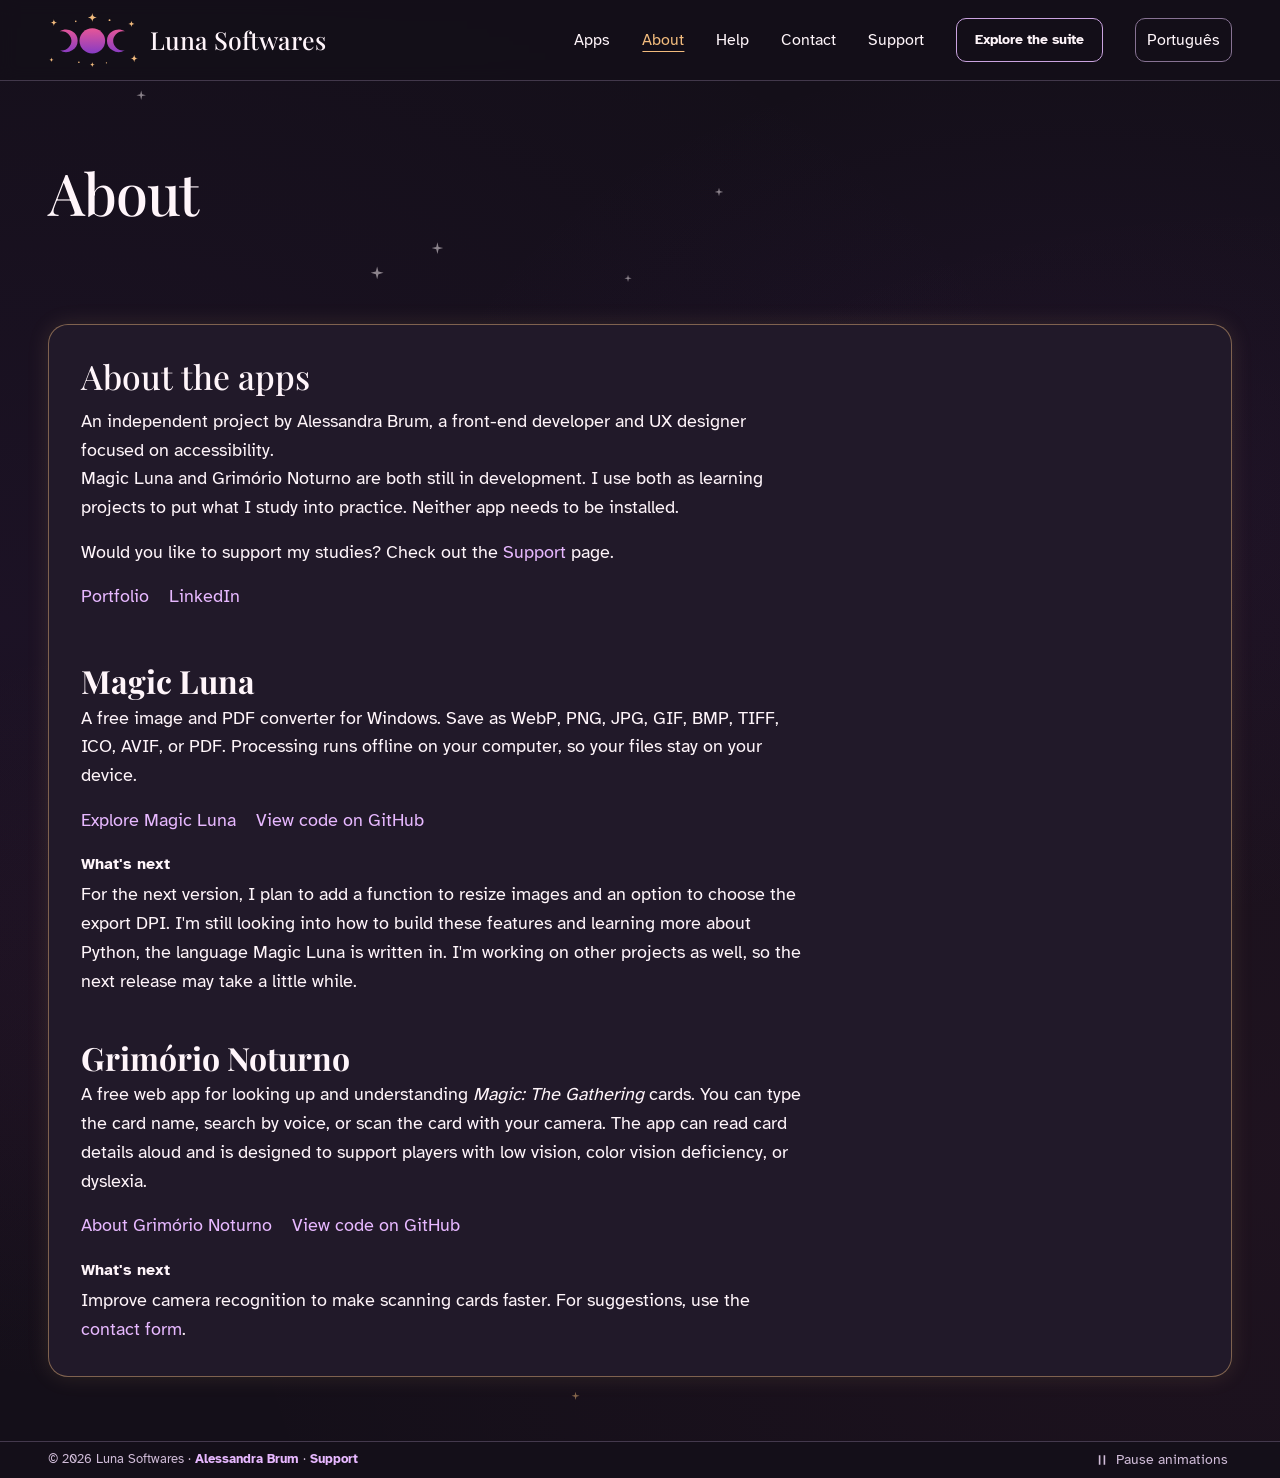
<file: sobre/index.html>
<!doctype html>
<html lang="en">

<head>
  <meta charset="utf-8">
  <meta name="viewport" content="width=device-width, initial-scale=1">
  <title>About · Luna Softwares</title>
  <meta name="description" content="Free, open-source apps for converting files and exploring Magic cards.">
  <link rel="canonical" href="https://www.lunasoftwares.com/sobre/">
  <meta property="og:type" content="website">
  <meta property="og:locale" content="en_US">
  <meta property="og:url" content="https://www.lunasoftwares.com/sobre/">
  <meta property="og:title" content="Luna Softwares">
  <meta property="og:description" content="Free, accessible, open-source apps.">
  <meta property="og:image" content="https://www.lunasoftwares.com/og-image.png?v=5">
  <meta property="og:image:type" content="image/png">
  <meta property="og:image:width" content="1200">
  <meta property="og:image:height" content="630">
  <meta property="og:image:alt" content="Pink and purple triple moon with gold stars above the Luna Softwares name.">
  <meta name="twitter:card" content="summary_large_image">
  <meta name="twitter:image" content="https://www.lunasoftwares.com/og-image.png?v=5">
  <meta name="twitter:image:alt" content="Pink and purple triple moon with gold stars above the Luna Softwares name.">
  <meta name="theme-color" content="#140F19">
  <link rel="icon" href="../favicon.svg?v=8" type="image/svg+xml">
  <link rel="stylesheet" href="../design-system.css">
  <link rel="stylesheet" href="../styles.css">
  <script src="../script.js" defer></script>
</head>

<body>
  <span id="nova-janela" data-pt="Abre em uma nova janela." hidden>Opens in a new window.</span>
  <a class="skip-link" href="#conteudo"><span data-pt="Pular para o conteúdo">Skip to content</span></a>

  <header class="site-header" id="topo" tabindex="-1">
    <div class="container header-inner">
      <a target="_blank" rel="noopener noreferrer" aria-describedby="nova-janela" class="brand"
        href="https://www.lunasoftwares.com/">
        <img src="../assets/triluna.svg" width="104" height="68" alt="">
        <span>Luna Softwares</span>
      </a>
      <button class="menu-toggle" type="button" aria-controls="menu-movel" aria-expanded="false" aria-haspopup="dialog"
        aria-label="Open menu" data-pt-label="Abrir menu">
        <span class="menu-toggle__icon" aria-hidden="true"><span></span><span></span><span></span></span>
      </button>
      <nav id="nav-principal" class="nav-principal" aria-label="Main navigation" data-pt-label="Navegação principal">
        <a href="../"><span data-pt="Aplicativos">Apps</span></a>
        <a href="../sobre/" aria-current="page"><span data-pt="Sobre">About</span></a>
        <a href="../ajuda/"><span data-pt="Ajuda">Help</span></a>
        <a href="../contato/"><span data-pt="Contato">Contact</span></a>
        <a href="../apoie/"><span data-pt="Apoie">Support</span></a>
        <a class="button button-outline" href="../#aplicativos"><span data-pt="Conhecer a suíte">Explore the
            suite</span></a>
        <button class="language-toggle" type="button" lang="pt-BR" hidden>Português</button>
      </nav>
    </div>
  </header>

  <dialog class="menu-drawer" id="menu-movel" aria-labelledby="menu-movel-titulo">
    <div class="menu-drawer__header">
      <h2 id="menu-movel-titulo">Menu</h2>
      <button class="menu-drawer__close" type="button" aria-label="Close menu" data-pt-label="Fechar menu" autofocus>
        <svg viewBox="0 0 24 24" aria-hidden="true">
          <path d="m6 6 12 12M18 6 6 18" />
        </svg>
      </button>
    </div>
  </dialog>

  <main id="conteudo" tabindex="-1" class="subpage">
    <div class="container subpage-inner">
      <h1 id="titulo"><span data-pt="Sobre">About</span></h1>
    </div>
    <section class="container subpage-card-section" aria-labelledby="sobre-aplicativos">
      <div class="subpage-card sobre-card">
        <div>
          <h2 id="sobre-aplicativos"><span data-pt="Sobre os aplicativos">About the apps</span></h2>
          <p><span
              data-pt="Projeto independente de Alessandra Brum, desenvolvedora front-end e designer de UX com foco em acessibilidade.">An
              independent project by Alessandra Brum, a front-end developer and UX designer focused on
              accessibility.</span></p>
          <p><span
              data-pt="O Magic Luna e o Grimório Noturno ainda estão em desenvolvimento. Os dois são projetos de estudo nos quais coloco em prática o que estou aprendendo. Nenhum dos dois precisa de instalação.">Magic
              Luna and Grimório Noturno are both still in development. I use both as learning projects to put what I
              study into practice. Neither app needs to be installed.</span></p>
          <p class="sobre-apoio"><span data-pt="Gostaria de apoiar meus estudos? Confira a página de ">Would you like to support my
              studies? Check out the </span><a href="https://www.lunasoftwares.com/apoie/" target="_blank"
              rel="noopener noreferrer" aria-describedby="nova-janela"><span data-pt="apoie">Support</span></a><span
              data-pt="."> page.</span></p>
          <p class="sobre-card-links">
            <a href="https://alessandrabrum.com/" target="_blank" rel="noopener noreferrer"
              aria-describedby="nova-janela"><span data-pt="Portfólio">Portfolio</span></a>
            <a href="https://linkedin.com/in/AlessandraBrum" target="_blank" rel="noopener noreferrer"
              aria-describedby="nova-janela">LinkedIn</a>
          </p>
        </div>
        <div>
          <h3>Magic Luna</h3>
          <p><span
              data-pt="Conversor gratuito de imagens e PDFs para Windows. Salva em WebP, PNG, JPG, GIF, BMP, TIFF, ICO, AVIF e PDF. O processamento é feito no seu computador, funciona offline e mantém seus arquivos no dispositivo.">A
              free image and PDF converter for Windows. Save as WebP, PNG, JPG, GIF, BMP, TIFF, ICO, AVIF, or PDF.
              Processing runs offline on your computer, so your files stay on your device.</span></p>
          <p class="sobre-card-links">
            <a href="https://magicluna.alessandrabrum.com/" data-pt-href="https://magicluna.alessandrabrum.com/pt/"
              target="_blank" rel="noopener noreferrer" aria-describedby="nova-janela"><span
                data-pt="Conheça o Magic Luna">Explore Magic Luna</span></a>
            <a href="https://github.com/AlessandraBrum/magic-luna-image-converter" target="_blank"
              rel="noopener noreferrer" aria-describedby="nova-janela"><span
                data-pt="Consultar código no GitHub">View code on GitHub</span><span class="sr-only"> · Magic
                Luna</span></a>
          </p>
          <h4 class="sobre-proximos-passos"><span data-pt="Próximos passos">What's next</span></h4>
          <p><span
              data-pt="Na próxima versão, pretendo incluir uma função para redimensionar imagens e uma opção para escolher o DPI na exportação. Ainda estou estudando como implementar esses recursos e me aprofundando em Python, a linguagem em que o Magic Luna é escrito. Como também estou tocando outros projetos, a próxima versão pode demorar um pouco.">For
              the next version, I plan to add a function to resize images and an option to choose the export DPI. I'm still
              looking into how to build these features and learning more about Python, the language Magic Luna is
              written in. I'm working on other projects as well, so the next release may take a little while.</span></p>
        </div>
        <div>
          <h3>Grimório Noturno</h3>
          <p><span data-pt="Aplicativo web gratuito para consultar e entender cartas de ">A free web app for looking up
              and understanding </span><i>Magic: The Gathering</i><span
              data-pt=". Você pode digitar o nome da carta, usar a busca por voz ou escaneá-la com a câmera. A ficha pode ser lida em voz alta, e o aplicativo foi pensado para ajudar pessoas com baixa visão, daltonismo ou dislexia durante o jogo.">
              cards. You can type the card name, search by voice, or scan the card with your camera. The app can read
              card details aloud and is designed to support players with low vision, color vision deficiency, or
              dyslexia.</span></p>
          <p class="sobre-card-links">
            <a href="https://grimorionoturno.lunasoftwares.com/#sobre" target="_blank"
              rel="noopener noreferrer" aria-describedby="nova-janela"><span data-pt="Conheça o Grimório Noturno">About
                Grimório Noturno</span></a>
            <a href="https://github.com/AlessandraBrum/grimorio-noturno" target="_blank"
              rel="noopener noreferrer" aria-describedby="nova-janela"><span
                data-pt="Consultar código no GitHub">View code on GitHub</span><span class="sr-only"> · Grimório
                Noturno</span></a>
          </p>
          <h4 class="sobre-proximos-passos"><span data-pt="Próximos passos">What's next</span></h4>
          <p><span data-pt="Melhorar o reconhecimento da câmera para aumentar a velocidade de escaneamento das cartas. Para sugestões, use o ">Improve
              camera recognition to make scanning cards faster. For suggestions, use the </span><a
              href="https://www.lunasoftwares.com/contato/" target="_blank" rel="noopener noreferrer"
              aria-describedby="nova-janela"><span data-pt="formulário de contato">contact form</span></a><span
              data-pt=".">.</span></p>
        </div>
      </div>
    </section>
  </main>

  <footer class="site-footer">
    <div class="container footer-inner">
      <p>© 2026 Luna Softwares · <a target="_blank" rel="noopener noreferrer" aria-describedby="nova-janela"
          href="https://links.alessandrabrum.com/">Alessandra Brum</a> · <a class="footer-apoio" href="../apoie/"><span
            data-pt="Apoie">Support</span></a></p>
      <div class="motion-controls">
        <button class="motion-toggle" type="button" aria-pressed="false" hidden>
          <svg viewBox="0 0 20 20" aria-hidden="true">
            <path d="M7 4v12m6-12v12" />
          </svg>
          <span data-pt="Pausar animações">Pause animations</span>
        </button>
        <p class="motion-system" hidden><span data-pt="Movimento reduzido pelo sistema">Reduced motion follows your
            system settings</span></p>
      </div>
    </div>
  </footer>
  <button class="back-to-top" type="button" aria-label="Back to top" data-pt-label="Voltar ao topo">
    <svg viewBox="0 0 24 24" aria-hidden="true">
      <path d="M12 20V5m-6 6 6-6 6 6" />
    </svg>
  </button>
</body>

</html>
</file>
<file: design-system.css>
@font-face {
  font-family: "Playfair Display";
  src: url("assets/fonts/playfair-display-latin-wght.woff2") format("woff2");
  font-weight: 400 900;
  font-display: swap;
}
@font-face {
  font-family: "Atkinson Hyperlegible";
  src: url("assets/fonts/atkinson-hyperlegible-latin-400-normal.woff2") format("woff2");
  font-weight: 400;
  font-display: swap;
}
@font-face {
  font-family: "Atkinson Hyperlegible";
  src: url("assets/fonts/atkinson-hyperlegible-latin-700-normal.woff2") format("woff2");
  font-weight: 700;
  font-display: swap;
}

:root {
  --luna-bg: #140F19;
  --luna-surface: #211929;
  --luna-raised: #2C2237;
  --luna-text: #FFF5FA;
  --luna-muted: #D1BDD9;
  --luna-border: #877293;
  --luna-pink: #E75697;
  --luna-violet: #873BC4;
  --luna-gold: #F2BB7D;
  --luna-action: #E7B8FF;
  --luna-ink: #22112D;
  --luna-success: #A8E5BF;
  --luna-error: #FFADBF;
  --luna-info: #BBCEFF;
  --luna-warning: #F2BB7D;
  --luna-display: "Playfair Display", Georgia, serif;
  --luna-body: "Atkinson Hyperlegible", system-ui, sans-serif;
  --luna-gradient: linear-gradient(180deg, var(--luna-pink), var(--luna-violet));
  --luna-radius-control: 10px;
  --luna-radius-card: 20px;
  --luna-space-1: 4px;
  --luna-space-2: 8px;
  --luna-space-3: 12px;
  --luna-space-4: 16px;
  --luna-space-5: 24px;
  --luna-space-6: 32px;
  --luna-space-7: 48px;
  color-scheme: dark;
  --color-page: var(--luna-bg);
  --color-section: var(--luna-surface);
  --color-panel: var(--luna-surface);
  --color-text: var(--luna-text);
  --color-muted: var(--luna-muted);
  --color-lavender: var(--luna-action);
  --color-pink: var(--luna-action);
  --color-link: var(--luna-action);
  --color-border: var(--luna-border);
  --color-border-strong: var(--luna-border);
  --color-button: var(--luna-raised);
  --color-button-hover: var(--luna-surface);
  --color-button-border: var(--luna-border);
  --color-focus: var(--luna-gold);
  --color-moon-pink: var(--luna-pink);
  --color-moon-purple: var(--luna-violet);
  --color-gold: var(--luna-gold);
  --font-display: var(--luna-display);
  --font-body: var(--luna-body);
  --radius-control: var(--luna-radius-control);
  --radius-panel: var(--luna-radius-card);
  --color-link-hover: color-mix(in srgb, var(--luna-pink) 65%, var(--luna-text));
  --page-width: 72rem;
  --page-gutter: clamp(1.25rem, 4vw, 3rem);
  --space-section: clamp(3rem, 7vw, 6rem);
  --motion-ui: 180ms ease;
  --glow-button: 0 0 20px 2px color-mix(in srgb, var(--luna-pink) 32%, transparent);
}

*, *::before, *::after { box-sizing: border-box; }
[hidden] { display: none !important; }
body {
  margin: 0;
  background: var(--color-page);
  color: var(--color-text);
  font: 1rem/1.5 var(--font-body);
}
h1, h2, h3 {
  margin: 0;
  font-family: var(--font-display);
  line-height: 1.1;
}
h2 { font-size: 2rem; line-height: 1.1875; }
h3 { font-size: clamp(1.5rem, 3vw, 2rem); }
p, figure { margin: 0; }
img { display: block; max-width: 100%; }
a { color: var(--color-link); text-underline-offset: .22em; }
:focus-visible { outline: 3px solid var(--color-focus); outline-offset: 4px; }

html { scrollbar-color: var(--luna-gold) transparent; }
::-webkit-scrollbar { width: .75rem; height: .75rem; }
::-webkit-scrollbar-track { background: transparent; }
::-webkit-scrollbar-thumb {
  border: 3px solid transparent;
  border-radius: 999px;
  background: var(--luna-gold);
  background-clip: padding-box;
}

.container {
  width: min(var(--page-width), 100% - var(--page-gutter) * 2);
  margin-inline: auto;
}

.panel {
  border: 1px solid var(--color-border-strong);
  border-radius: var(--radius-panel);
  background: var(--color-panel);
}

.button {
  display: inline-flex;
  align-items: center;
  justify-content: center;
  min-height: 2.75rem;
  padding: .55rem 1.1rem;
  border: 1px solid var(--color-button-border);
  border-radius: var(--radius-control);
  background: var(--color-button);
  color: var(--color-text);
  font: 600 .875rem/1.25rem var(--font-body);
  text-align: center;
  text-decoration: none;
  cursor: pointer;
}

.button-primary {
  min-height: 3.125rem;
  padding-inline: 1.4rem;
  background: var(--luna-action);
  border-color: var(--luna-action);
  color: var(--luna-ink);
}

@media (hover: hover) {
  .button:hover {
    background: var(--color-button-hover);
    border-color: var(--color-moon-pink);
    box-shadow: var(--glow-button);
  }

  .button-primary:hover {
    background: color-mix(in srgb, var(--luna-action) 85%, var(--luna-text));
    border-color: var(--luna-action);
  }
}

@media (prefers-reduced-motion: no-preference) {
  html:not([data-motion="reduced"]) { scroll-behavior: smooth; }

  html:not([data-motion="reduced"]) .button {
    transition: background-color var(--motion-ui), border-color var(--motion-ui), box-shadow var(--motion-ui);
  }
}

html[data-motion="reduced"],
html[data-motion="reduced"] *,
html[data-motion="reduced"] *::before,
html[data-motion="reduced"] *::after,
html[data-motion="reduced"] *::backdrop {
  animation: none !important;
  transition: none !important;
  scroll-behavior: auto !important;
}

@media (prefers-reduced-motion: reduce) {
  html, *, *::before, *::after, *::backdrop {
    animation: none !important;
    transition: none !important;
    scroll-behavior: auto !important;
  }
}
</file>
<file: styles.css>
:root { --page-width: 76rem; }

.skip-link {
  position: fixed;
  z-index: 5;
  inset: .75rem auto auto .75rem;
  padding: .6rem 1rem;
  background: var(--color-page);
}
.skip-link:not(:focus) { transform: translateY(-200%); }
.header-inner { flex-wrap: wrap; }
.site-header { background: var(--luna-bg); border-bottom: 1px solid color-mix(in srgb, var(--luna-border) 42%, transparent); }
.header-inner, .footer-inner {
  min-height: 4.25rem;
  display: flex;
  align-items: center;
  justify-content: space-between;
  gap: var(--luna-space-3) var(--luna-space-6);
  padding-block: .25rem;
}
.brand, .nav-principal {
  display: flex;
  align-items: center;
  gap: clamp(.8rem, 2.5vw, 2.25rem);
}
.brand {
  min-height: 2.75rem;
  gap: var(--luna-space-3);
  font: 600 clamp(1.3rem, 2vw, 1.55rem)/1.15 var(--font-display);
}
.brand img { width: clamp(5rem, 7vw, 5.9rem); height: auto; }
.brand, .nav-principal a { color: var(--color-text); text-decoration: none; }
.nav-principal > a:not(.button) { display: flex; align-items: center; min-height: 2.75rem; }
.nav-principal { width: 100%; flex-wrap: wrap; }
.js .header-inner > .nav-principal { display: none; }
.js .menu-toggle { display: inline-flex; }
a { text-decoration: none; }
.resources p a, .footer-inner p a { font-weight: 700; }
@media (hover: hover) {
  a:not(.button-primary):hover { color: var(--color-link-hover); }
  a:not(.button):not(.brand):hover { text-decoration: underline; }
}
a:not(.button-primary):focus-visible { color: var(--color-link-hover); }
a:not(.button):not(.brand):focus-visible { text-decoration: underline; }
.menu-toggle {
  display: none;
  flex: none;
  align-items: center;
  justify-content: center;
  width: 2.75rem;
  height: 2.75rem;
  padding: 0;
  border: 1px solid var(--color-button-border);
  border-radius: var(--radius-control);
  background: var(--color-button);
  color: var(--color-text);
}
.menu-toggle__icon { display: grid; gap: .3rem; width: 1.25rem; }
.menu-toggle__icon span { height: 2px; background: currentColor; }


.menu-drawer {
  position: fixed;
  inset: 0 0 0 auto;
  margin: 0;
  width: min(23rem, calc(100% - 2rem));
  max-width: none;
  height: 100%;
  max-height: none;
  overflow-y: auto;
  overscroll-behavior: contain;
  padding: 1.25rem;
  border: 0;
  border-inline-start: 1px solid var(--color-border-strong);
  background: var(--color-page);
  color: var(--color-text);
}
.menu-drawer::backdrop { background: rgb(0 0 0 / 65%); }
html:has(.menu-drawer[open]) { overflow: hidden; }
.menu-drawer__header {
  display: flex;
  justify-content: space-between;
  align-items: center;
  padding-bottom: .8rem;
  border-bottom: 1px solid var(--color-border);
}
.menu-drawer__header h2 { font-size: 1.5rem; }
.menu-drawer__close {
  display: grid;
  place-items: center;
  width: 2.75rem;
  height: 2.75rem;
  border: 1px solid var(--color-button-border);
  border-radius: var(--radius-control);
  background: var(--color-button);
  color: var(--color-text);
  cursor: pointer;
}
.menu-drawer__close svg { width: 1.15rem; fill: none; stroke: currentColor; stroke-width: 2; }
.menu-drawer .nav-principal { display: grid; gap: 0; padding-top: .5rem; }
.menu-drawer .nav-principal > a {
  display: flex;
  align-items: center;
  min-height: 3.5rem;
  font-size: 1.15rem;
  border-bottom: 1px solid color-mix(in srgb, var(--luna-border) 52%, transparent);
}
.menu-drawer .button { justify-self: start; margin-top: .75rem; }

@media (prefers-reduced-motion: no-preference) {
  html:not([data-motion="reduced"]) .menu-drawer[open] {
    animation: drawer-enter 160ms ease-out;
  }
}
@keyframes drawer-enter {
  from { transform: translateX(100%); }
}


main {
  position: relative;
  isolation: isolate;
  background:
    radial-gradient(ellipse at 0 53%, color-mix(in srgb, var(--luna-violet) 8%, transparent), transparent 66%),
    radial-gradient(ellipse at 100% 94%, color-mix(in srgb, var(--luna-pink) 7%, transparent), transparent 68%);
}
main::before {
  content: "";
  position: absolute;
  z-index: -1;
  inset: 0;
  pointer-events: none;
  opacity: .65;
  background:
    radial-gradient(circle at 12% 22%, var(--luna-gold) .7px, transparent 1.5px),
    radial-gradient(circle at 91% 68%, var(--luna-action) .7px, transparent 1.5px);
  mask-image: linear-gradient(transparent, #000 10%, #000 80%, transparent);
}
.hero {
  position: relative;
  isolation: isolate;
}
.hero-layout {
  display: grid;
  align-items: center;
  gap: var(--luna-space-5);
  padding-block: var(--luna-space-6) var(--luna-space-4);
}
.hero-copy {
  min-width: 0;
  display: flex;
  flex-direction: column;
  align-items: flex-start;
}
.hero-art {
  position: relative;
  isolation: isolate;
  min-width: 0;
  width: min(100%, 40rem);
  margin-inline: auto;
  aspect-ratio: 1.6;
  pointer-events: none;
}
.hero-art::before {
  content: "";
  position: absolute;
  z-index: -1;
  inset: -12% -14% -10%;
  background:
    radial-gradient(ellipse 68% 57% at 55% 43%, color-mix(in srgb, var(--luna-violet) 13%, transparent), transparent),
    radial-gradient(ellipse 61% 48% at 70% 66%, color-mix(in srgb, var(--luna-pink) 5%, transparent), transparent);
  opacity: .55;
  mask-image: radial-gradient(ellipse at 52% 48%, #000 30%, transparent 70%);
}
.hero-astrolabe {
  position: absolute;
  z-index: 0;
  top: -6%;
  left: 50%;
  width: 62%;
  aspect-ratio: 1;
  translate: -50% 0;
}
.hero-astrolabe__spark {
  position: absolute;
  top: 2%;
  left: 50%;
  width: 9%;
  aspect-ratio: 1;
  translate: -50% 0;
  background: var(--luna-gold);
  filter: drop-shadow(0 0 .4rem var(--luna-gold));
  clip-path: polygon(50% 0%, 56% 39%, 86% 14%, 62% 44%, 100% 50%, 61% 56%, 85% 86%, 56% 62%, 50% 100%, 44% 62%, 14% 86%, 38% 56%, 0% 50%, 38% 44%, 14% 14%, 44% 39%);
}
.hero-tile, .hero-player, .hero-slider {
  position: absolute;
  z-index: 2;
  border: 1px solid color-mix(in srgb, var(--luna-action) 38%, transparent);
  border-radius: clamp(.7rem, 1.6vw, 1.1rem);
  background: linear-gradient(140deg, color-mix(in srgb, var(--luna-action) 26%, transparent), color-mix(in srgb, var(--luna-violet) 14%, transparent) 60%, color-mix(in srgb, var(--luna-ink) 40%, transparent));
  backdrop-filter: blur(6px);
  box-shadow:
    inset 0 1px color-mix(in srgb, var(--luna-text) 30%, transparent),
    0 0 1.6rem color-mix(in srgb, var(--luna-action) 16%, transparent);
}
.hero-tile {
  display: grid;
  grid-template-columns: minmax(0, .5fr) minmax(0, 1.5fr);
  align-items: center;
  gap: 8%;
  padding-inline: 6%;
}
.hero-tile--magic { top: 14%; left: 0; width: 42%; height: 22%; rotate: 4deg; }
.hero-tile--grimorio {
  top: 42%;
  right: 0;
  width: 50%;
  height: 30%;
  rotate: -4deg;
  border-color: color-mix(in srgb, var(--luna-gold) 45%, transparent);
  background:
    radial-gradient(ellipse at 6% 6%, color-mix(in srgb, var(--luna-gold) 42%, transparent), transparent 45%),
    linear-gradient(140deg, color-mix(in srgb, var(--luna-action) 24%, transparent), color-mix(in srgb, var(--luna-violet) 14%, transparent) 60%, color-mix(in srgb, var(--luna-ink) 40%, transparent));
  box-shadow:
    inset 0 1px color-mix(in srgb, var(--luna-gold) 50%, transparent),
    -.3rem -.3rem 1.4rem color-mix(in srgb, var(--luna-gold) 22%, transparent);
}
.hero-tile__lines { display: grid; gap: clamp(4px, .7vw, 10px); width: 100%; }
.hero-tile__lines span {
  display: block;
  width: 100%;
  height: clamp(4px, .55vw, 8px);
  border-radius: 999px;
  background: color-mix(in srgb, var(--luna-action) 45%, transparent);
}
.hero-tile__lines span:nth-child(2) { width: 75%; }
.hero-tile__lines span:nth-child(3) { width: 55%; }
.hero-tile__corner {
  position: absolute;
  top: -12%;
  right: -6%;
  width: 16%;
  height: 40%;
  border: 1px solid color-mix(in srgb, var(--luna-action) 38%, transparent);
  border-radius: .6rem;
  background: color-mix(in srgb, var(--luna-action) 12%, transparent);
}
.hero-player {
  display: grid;
  z-index: 1;
  top: 44%;
  left: 12%;
  width: 40%;
  height: 16%;
  padding: 1% 7%;
  rotate: 3deg;
}
.hero-player__wave { display: flex; align-items: center; justify-content: space-between; }
.hero-player__wave span { width: 2.6%; height: 18%; border-radius: 20px; background: var(--luna-action); }
.hero-player__wave span:nth-child(n+4):nth-child(-n+11) { height: 44%; }
.hero-player__wave span:nth-child(n+6):nth-child(-n+9) { height: 70%; }
.hero-player__wave span:nth-child(7) { height: 90%; }
.hero-slider { display: grid; place-items: center; top: 79%; left: 28%; width: 38%; height: 12%; }
.hero-slider span {
  position: relative;
  width: 76%;
  height: clamp(3px, .35vw, 5px);
  border-radius: 999px;
  background: linear-gradient(90deg, var(--luna-action) 66%, color-mix(in srgb, var(--luna-text) 22%, transparent) 66%);
}
.hero-slider span::after {
  content: "";
  position: absolute;
  left: 66%;
  top: 50%;
  height: 300%;
  aspect-ratio: 1;
  border-radius: 50%;
  background: var(--luna-text);
  box-shadow: 0 0 .8rem var(--luna-action);
  transform: translate(-50%, -50%);
}
.hero-orbit {
  position: absolute;
  z-index: 3;
  inset: 8% 2% 6% 2%;
  rotate: -10deg;
}
.hero-orbit__satellite {
  position: absolute;
  inset: 0 auto auto 0;
  width: clamp(4px, .65vw, 7px);
  aspect-ratio: 1;
  background: var(--luna-gold);
  clip-path: polygon(50% 0%, 62% 38%, 100% 50%, 62% 62%, 50% 100%, 38% 62%, 0 50%, 38% 38%);
  offset-path: ellipse(50% 50% at 50% 50%);
  offset-distance: 14%;
  offset-rotate: 0deg;
}
.hero-tile__icon {
  display: grid;
  place-items: center;
  aspect-ratio: 1;
  border: 1px solid color-mix(in srgb, var(--luna-action) 40%, transparent);
  border-radius: 50%;
  background: radial-gradient(circle at 35% 30%, color-mix(in srgb, var(--luna-action) 28%, transparent), transparent 70%);
}
.hero-tile__icon svg { width: 62%; fill: none; stroke-width: 2.4; stroke-linecap: round; stroke-linejoin: round; }
.hero-tile__icon--convert {
  border-color: color-mix(in srgb, var(--luna-pink) 55%, transparent);
  background: radial-gradient(circle at 35% 30%, color-mix(in srgb, var(--luna-pink) 26%, transparent), transparent 70%);
}
.hero-tile__icon--convert svg {
  width: 68%;
  stroke: color-mix(in srgb, var(--luna-pink) 70%, var(--luna-text));
  stroke-width: 1.65;
  filter: drop-shadow(0 0 .3rem color-mix(in srgb, var(--luna-pink) 55%, transparent));
}
.hero-tile__icon--book { border: 0; background: none; }
.hero-tile__icon--book svg { width: 90%; stroke: var(--luna-gold); filter: drop-shadow(0 0 .35rem color-mix(in srgb, var(--luna-gold) 60%, transparent)); }
.hero-satellite {
  position: absolute;
  width: 3.6%;
  aspect-ratio: 1;
  background: var(--luna-gold);
  clip-path: polygon(50% 0%, 61% 39%, 100% 50%, 61% 61%, 50% 100%, 39% 61%, 0 50%, 39% 39%);
  filter: drop-shadow(0 0 .25rem var(--luna-gold)) drop-shadow(0 0 .6rem var(--luna-gold));
  offset-rotate: 0deg;
}
.hero-satellite--1 { offset-path: circle(33% at 50% 50%); offset-distance: 8%; }
.catalog-ornament {
  display: flex;
  justify-content: center;
  align-items: center;
  gap: var(--luna-space-3);
  margin-bottom: var(--luna-space-2);
}
.catalog-ornament::before, .catalog-ornament::after {
  content: "";
  width: clamp(1rem, 6vw, 4rem);
  height: 1px;
  background: linear-gradient(90deg, transparent, var(--luna-gold));
}
.catalog-ornament::after { transform: scaleX(-1); }
.eyebrow {
  display: flex;
  align-items: center;
  gap: .65rem;
  color: var(--color-gold);
  letter-spacing: .13em;
  text-transform: uppercase;
  font-size: .875rem;
  margin-bottom: .9rem;
}
.eyebrow::before, .eyebrow::after {
  content: "";
  width: clamp(1.25rem, 4vw, 3.8rem);
  height: 1px;
  background: linear-gradient(90deg, transparent, color-mix(in srgb, var(--luna-gold) 70%, transparent));
}
.eyebrow::after { transform: scaleX(-1); }
.hero h1 {
  font-size: 2.25rem;
  line-height: 1.111;
  font-weight: 600;
  letter-spacing: -.045em;
}
.hero h1 em { color: color-mix(in srgb, var(--luna-action) 78%, var(--luna-pink)); font-weight: inherit; }
.hero-title-pt, html[lang="pt-BR"] .hero-title-en { display: none; }
html[lang="pt-BR"] .hero-title-pt { display: inline; }
.hero-summary {
  max-width: 46ch;
  color: var(--color-text);
  font-size: clamp(1rem, 1.3vw, 1.19rem);
  line-height: 1.6;
  margin-block: 1.25rem 1.9rem;
}
.button-arrow, .link-arrow { gap: .6rem; }
.button-arrow::after, .link-arrow::after {
  content: "";
  flex: none;
  width: 1.1em;
  height: .8em;
  background: currentColor;
  clip-path: polygon(0 44%, 78% 44%, 52% 12%, 62% 4%, 100% 50%, 62% 96%, 52% 88%, 78% 56%, 0 56%);
}
.hero .button-arrow { min-height: 3.1rem; padding-inline: 1.6rem; font-size: 1rem; border-radius: .7rem; }
.actions { display: grid; width: 100%; gap: .75rem; }
.button-primary { min-height: 2.75rem; }
.hero .button-primary {
  background: linear-gradient(110deg, color-mix(in srgb, var(--luna-action) 75%, var(--luna-violet)), color-mix(in srgb, var(--luna-action) 86%, var(--luna-pink)));
  box-shadow: 0 0 1.25rem color-mix(in srgb, var(--luna-pink) 35%, transparent); }
.hero .button-primary:focus-visible { box-shadow: var(--glow-button); }
@media (hover: hover) {
  .hero .button-primary:hover { box-shadow: 0 0 1.5rem .15rem color-mix(in srgb, var(--luna-pink) 48%, transparent); }
}
.catalog { padding-block: .55rem 1rem; }
.section-heading {
  display: flex;
  align-items: center;
  justify-content: center;
  gap: clamp(.6rem, 2vw, 1.45rem);
  margin-bottom: 1.15rem;
  color: var(--luna-text);
  font-size: 2rem;
  line-height: 1.1875;
  text-align: center;
}
.section-heading::before, .section-heading::after {
  content: "";
  flex: 1;
  height: 1px;
  background: linear-gradient(90deg, transparent, color-mix(in srgb, var(--luna-gold) 76%, transparent));
}
.section-heading::after { transform: scaleX(-1); }
.app-grid { display: grid; grid-template-columns: minmax(0, 1fr); gap: var(--luna-space-5); }
.app-card {
  position: relative;
  isolation: isolate;
  overflow: hidden;
  display: grid;
  grid-template-columns: auto minmax(0, 1fr);
  align-items: start;
  gap: clamp(var(--luna-space-3), 2vw, var(--luna-space-5));
  padding: clamp(var(--luna-space-4), 2vw, var(--luna-space-5));
  border: 1px solid var(--luna-border);
  border-radius: var(--radius-panel);
  background:
    radial-gradient(ellipse at 95% 10%, color-mix(in srgb, var(--luna-violet) 16%, transparent), transparent 58%),
    var(--luna-surface);
  border-color: color-mix(in srgb, var(--luna-text) 55%, var(--luna-border));
  box-shadow:
    inset 0 1px color-mix(in srgb, var(--luna-text) 22%, transparent),
    0 0 .9rem color-mix(in srgb, var(--luna-text) 22%, transparent),
    0 0 2.4rem color-mix(in srgb, var(--luna-text) 10%, transparent);
}
.magic-card::before {
  content: "";
  position: absolute;
  z-index: -1;
  inset: 27% 0 0 53%;
  background: url("assets/witchy-atmosphere.webp") right bottom / auto 175% no-repeat;
  opacity: .37;
  filter: hue-rotate(18deg);
  mask-image: radial-gradient(ellipse at bottom right, #000 12%, transparent 78%);
}
.magic-card::after {
  content: "";
  position: absolute;
  z-index: -1;
  width: 13rem;
  aspect-ratio: 1;
  border-radius: 50%;
  right: -6rem;
  bottom: -10rem;
  background: radial-gradient(ellipse at 0% 0%, color-mix(in srgb, var(--luna-violet) 42%, transparent), var(--luna-ink) 62%);
  box-shadow: -.24rem -.22rem 1.4rem #bc7cce4d, -.06rem -.06rem .4rem #e9b4c86b;
  mask-image: radial-gradient(ellipse at 26% 5%, #000 2%, #000c 38%, transparent 78%);
}
.app-icon {
  display: grid;
  place-items: center;
  width: clamp(3.7rem, 7vw, 5.8rem);
  aspect-ratio: 1;
  border: 1px solid var(--luna-border);
  border-radius: var(--luna-radius-control);
  background: var(--luna-raised);
}
.app-icon img { width: 77%; height: auto; }
.app-meta { color: var(--luna-muted); font-size: .875rem; line-height: 1.25rem; margin-top: var(--luna-space-1); }
.app-description { overflow-wrap: anywhere; max-width: 58ch; margin-top: .55rem; font-size: 1.06rem; }
.app-link { display: inline-flex; align-items: center; min-height: 2.75rem; font-weight: 700; }
.principles {
  list-style: none;
  padding: 1.25rem 0 2.6rem;
  margin-block: 0;
  display: grid;
  grid-template-columns: minmax(0, 1fr);
  gap: .75rem 1rem;
}
.principles li { min-width: 0; position: relative; isolation: isolate; display: flex; gap: .75rem; padding: var(--luna-space-3); }
.principles li + li { border-top: 1px solid color-mix(in srgb, var(--luna-border) 52%, transparent); }
.principles svg {
  flex: 0 0 2.4rem;
  height: 2.4rem;
  fill: none;
  stroke: currentColor;
  stroke-width: 1.4;
  stroke-linecap: round;
  stroke-linejoin: round;
  color: var(--color-gold);
}
.principles h3 { font-size: 1.19rem; }
.principles p { color: var(--color-muted); margin-top: .35rem; }
.resources {
  display: grid;
  grid-template-columns: minmax(0, 1fr);
  gap: 1rem;
  padding-block: 1rem clamp(2rem, 5vw, 4rem);
}
.resources section { padding: 1.2rem; border-top: 1px solid var(--luna-border); }
.resources h2 { margin-bottom: var(--luna-space-3); }
.resources ul { margin: 0; padding-left: 1.2rem; }
.resources li a { display: inline-flex; align-items: center; min-height: 2.75rem; }
.site-footer { border-top: 1px solid color-mix(in srgb, var(--luna-border) 42%, transparent); color: var(--color-muted); }
.footer-inner {
  flex-wrap: wrap;
  min-height: 2.25rem;
  gap: .25rem 1rem;
  padding-block: .15rem;
}
.footer-inner .motion-controls { display: none; }
.footer-inner .motion-toggle { min-height: 1.75rem; }
.menu-drawer .motion-controls { margin-top: 1.25rem; }
.motion-toggle {
  display: inline-flex;
  align-items: center;
  gap: .4rem;
  min-height: 2.75rem;
  padding: 0 .25rem;
  border: 0;
  background: transparent;
  color: var(--color-muted);
  font: inherit;
  font-size: .875rem;
  cursor: pointer;
}
.motion-toggle[aria-pressed="true"] { color: var(--color-link); text-decoration: underline; }
.motion-toggle svg { width: 1rem; flex: none; fill: none; stroke: currentColor; stroke-width: 2; }
.motion-system { color: var(--color-muted); font-size: .875rem; }

@media (prefers-reduced-motion: no-preference) {
  html[data-motion="normal"] main::before { animation: stars-fade 8s ease-in-out infinite alternate; }
  html[data-motion="normal"] .hero-orbit__satellite { animation: satellite-orbit 18s linear infinite; }
  html[data-motion="normal"] .hero-tile { animation: tile-float 7s ease-in-out infinite alternate; }
  html[data-motion="normal"] .hero-tile--grimorio { animation-delay: -2.5s; }
  html[data-motion="normal"] .hero-astrolabe__spark { animation: panel-glow 5s ease-in-out infinite alternate; }
  html[data-motion="normal"] .hero-satellite--1 { animation: sat-1 26s linear infinite, panel-glow 3s ease-in-out infinite alternate; }
  html[data-motion="normal"] .hero-player__wave span { animation: player-wave 2.2s ease-in-out infinite alternate; }
  html[data-motion="normal"] .hero-player__wave span:nth-child(2n) { animation-delay: -.7s; }
  html[data-motion="normal"] .hero-player__wave span:nth-child(3n) { animation-delay: -1.2s; }
  html[data-motion="normal"] .magic-card::after { animation: moon-light 8s ease-in-out infinite alternate; }
  html[data-motion="normal"] .grimoire-card::after { animation: card-light 9s ease-in-out infinite alternate; }
}
@keyframes stars-fade { from { opacity: .18; } to { opacity: .95; } }
@keyframes satellite-orbit { from { offset-distance: 14%; } to { offset-distance: 114%; } }
@keyframes tile-float { from { translate: 0 0; } to { translate: 0 -.45rem; } }
@keyframes panel-glow { from { opacity: .52; } to { opacity: 1; } }
@keyframes sat-1 { from { offset-distance: 8%; } to { offset-distance: 108%; } }
@keyframes player-wave { from { scale: 1 .62; } to { scale: 1 1; } }
@keyframes moon-light { from { opacity: .45; } to { opacity: .94; } }
@keyframes card-light { from { filter: brightness(.8); } to { filter: brightness(1.25); } }


@media (min-width: 25rem) {
  .actions { display: flex; flex-wrap: wrap; width: auto; }
}

@media (width < 42rem) {
  }
@media (min-width: 42rem) {
  .hero h1 { font-size: 3rem; line-height: 1.0833; }
  .hero-layout { padding-block: var(--luna-space-4) var(--luna-space-2); }
  .app-grid, .resources { grid-template-columns: repeat(auto-fit, minmax(min(100%, max(22rem, calc((100% - var(--luna-space-5)) / 2))), 1fr)); }
  .grimoire-card::after { opacity: .68; }
  .principles { grid-template-columns: repeat(auto-fit, minmax(min(100%, 13rem), 1fr)); }
  .principles li { padding-inline: .85rem; }
  .principles li + li { border-top: 0; }
  .principles li:nth-child(even) { border-left: 1px solid color-mix(in srgb, var(--luna-border) 52%, transparent); }
}

@media (min-width: 56rem) {
  .hero-layout {
    grid-template-columns: minmax(0, .82fr) minmax(0, 1.18fr);
    min-height: 26rem;
    gap: var(--luna-space-6);
  }
  .hero-art { width: min(100%, 42rem); }
  .hero-copy { align-self: start; padding-top: var(--luna-space-5); }
  .app-card { padding-block: var(--luna-space-4); }
  .hero h1 { max-width: 16ch; font-size: clamp(3rem, 4.1vw, 4.25rem); line-height: 1.035; }
  .header-inner { flex-wrap: nowrap; }
  .nav-principal { width: auto; flex-wrap: nowrap; }
  .js .header-inner > .nav-principal { display: flex; }
  .js .menu-toggle { display: none; }
  .footer-inner .motion-controls { display: block; }
  .principles li + li { border-left: 1px solid color-mix(in srgb, var(--luna-border) 52%, transparent); }
}

@media (forced-colors: active) {
  .hero h1 em, .eyebrow, .principles svg { color: CanvasText; }
  .menu-toggle__icon span { background: ButtonText; }
}

@media (prefers-reduced-motion: no-preference) {
  html[data-motion="normal"] :is(.app-card, .principles li) {
    transition: background-color var(--motion-ui), box-shadow var(--motion-ui);
  }
}

.language-toggle {
  justify-self: start;
  display: inline-flex;
  min-height: 2.75rem;
  align-items: center;
  padding: 0 .7rem;
  border: 1px solid var(--color-button-border);
  border-radius: var(--radius-control);
  background: transparent;
  color: var(--color-text);
  font: inherit;
  cursor: pointer;
}
@media (hover: hover) {
  .language-toggle:hover { color: var(--color-link-hover); }
}

.back-to-top {
  position: fixed;
  z-index: 4;
  inset: auto auto max(var(--luna-space-4), env(safe-area-inset-bottom)) 50%;
  translate: -50% 0;
  display: grid;
  place-items: center;
  width: 2.875rem;
  height: 2.875rem;
  padding: 0;
  border: 1px solid var(--luna-gold);
  border-radius: 50%;
  background: var(--luna-raised);
  color: var(--luna-text);
  box-shadow: 0 .32rem 1.1rem #07040caa;
  cursor: pointer;
  opacity: 0;
  visibility: hidden;
  pointer-events: none;
}
.back-to-top.is-visible { opacity: 1; visibility: visible; pointer-events: auto; }
.back-to-top svg { width: 1.3rem; fill: none; stroke: currentColor; stroke-width: 2; stroke-linecap: round; stroke-linejoin: round; }
@media (hover: hover) {
  .back-to-top:hover { color: var(--luna-gold); }
}
@media (prefers-reduced-motion: no-preference) {
  html[data-motion="normal"] .back-to-top { transition: opacity 180ms ease; }
}

.nav-principal a { white-space: nowrap; }
.button-outline {
  background: transparent;
  border-color: color-mix(in srgb, var(--luna-action) 70%, var(--luna-border));
  color: var(--luna-text);
}
.resources { gap: var(--luna-space-5); }
.resources section {
  border: 1px solid color-mix(in srgb, var(--luna-border) 60%, transparent);
  border-radius: var(--radius-panel);
  background: color-mix(in srgb, var(--luna-surface) 70%, transparent);
}
.resources h2 { font-size: 1.6rem; }
.resources p { max-width: 60ch; }
@media (min-width: 56rem) {
  .hero-layout { grid-template-columns: minmax(0, 1fr) minmax(0, 1.1fr); }
  .hero-copy { align-self: center; padding-top: 0; }
  .hero h1 { max-width: 13ch; font-size: clamp(3.25rem, 5vw, 4.75rem); }
}

.hero h1 { font-weight: 500; letter-spacing: -.02em; }
.hero h1 em {
  font-weight: 500;
  background: linear-gradient(100deg, #E3B2FF, #C98BF5);
  -webkit-background-clip: text;
  background-clip: text;
  color: transparent;
  padding-inline-end: .08em;
}
.hero .button-primary {
  background: linear-gradient(100deg, #D08CFF, #DDA6FF);
  border-color: #D08CFF;
  color: var(--luna-ink);
  box-shadow: 0 0 1.4rem color-mix(in srgb, #D08CFF 35%, transparent);
}
@media (hover: hover) {
  .hero .button-primary:hover { background: #E3B8FF; box-shadow: 0 0 1.8rem color-mix(in srgb, #D08CFF 50%, transparent); }
}
.section-heading { font-weight: 500; }
.section-heading > span { display: inline-flex; align-items: center; gap: clamp(.8rem, 2vw, 1.4rem); }
.section-heading > span::before, .section-heading > span::after {
  content: "";
  flex: none;
  width: .45rem;
  aspect-ratio: 1;
  border: 1px solid var(--luna-gold);
  rotate: 45deg;
}
.app-card {
  border-color: color-mix(in srgb, var(--luna-text) 62%, transparent);
  background:
    radial-gradient(ellipse at 100% 100%, color-mix(in srgb, var(--luna-violet) 32%, transparent), transparent 55%),
    radial-gradient(ellipse at 0% 0%, color-mix(in srgb, var(--luna-action) 8%, transparent), transparent 50%),
    var(--luna-surface);
  box-shadow:
    inset 0 1px color-mix(in srgb, var(--luna-text) 30%, transparent),
    0 0 .8rem color-mix(in srgb, var(--luna-text) 35%, transparent),
    0 0 2.6rem color-mix(in srgb, var(--luna-text) 16%, transparent);
}
.magic-card::before, .grimoire-card::after, .magic-card::after { content: none; }
.app-card h3 { font-weight: 500; }
.principles h3 { font-weight: 600; }
.principles svg { flex-basis: 2.6rem; height: 2.6rem; }
.site-header .header-inner { min-height: 5rem; }
.brand { font-weight: 500; }

@media (min-width: 56rem) {
  .hero-layout {
    grid-template-columns: minmax(0, .95fr) minmax(0, 1.05fr);
    min-height: 0;
    padding-block: 2.2rem 1rem;
    gap: 3rem;
  }
  .hero h1 { max-width: 12ch; font-size: clamp(3rem, 4.4vw, 4.4rem); line-height: 1.04; }
  .hero-art { width: 100%; }
  .catalog { padding-block: 0 .5rem; }
  .principles { padding-block: 1.6rem 2.4rem; }
}

.hero-art { aspect-ratio: 1.5; }
.hero-art::before { opacity: .85; }
.hero-astrolabe { top: -8%; width: 58%; }
.hero-tile--magic { top: 16%; }
.hero-player { top: 42%; }
.hero-tile--grimorio { top: 34%; }
.hero-slider { top: 70%; }
.catalog-ornament { margin-bottom: 0; }
.section-heading { margin-bottom: 1rem; }
@media (min-width: 56rem) {
  .hero-layout { padding-block: 1rem 0; }
  .principles { padding-block: 1.2rem 2.4rem; }
}

.app-description { font-size: 1rem; }
@media (min-width: 56rem) {
  .app-card { padding: 1.25rem 1.5rem; }
  .app-icon { width: 5rem; }
}
.hero { overflow-x: clip; }
@media (width < 42rem) {
  .section-heading > span::before, .section-heading > span::after { display: none; }
}

.hero-sky {
  position: absolute;
  z-index: -2;
  inset: 0 0 -6rem;
  pointer-events: none;
  overflow: hidden;
  mask-image: linear-gradient(#000 42%, rgb(0 0 0 / 56%) 72%, transparent);
}
.hero-sky::before, .hero-sky::after {
  content: "";
  position: absolute;
  inset: 0;
}
.hero-sky::before {
  opacity: .8;
  background:
    radial-gradient(circle at 7% 18%, #fff5fa 0 .6px, transparent 1.2px),
    radial-gradient(circle at 11% 58%, #e7b8ff 0 .6px, transparent 1.3px),
    radial-gradient(circle at 21% 13%, #f2bb7d 0 .6px, transparent 1.2px),
    radial-gradient(circle at 29% 77%, #fff5fa 0 .55px, transparent 1.2px),
    radial-gradient(circle at 44% 28%, #e7b8ff 0 .65px, transparent 1.4px),
    radial-gradient(circle at 48% 67%, #fff5fa 0 .6px, transparent 1.2px),
    radial-gradient(circle at 67% 72%, #f2bb7d 0 .65px, transparent 1.3px),
    radial-gradient(circle at 83% 16%, #e7b8ff 0 .6px, transparent 1.3px),
    radial-gradient(circle at 91% 62%, #e7b8ff 0 .6px, transparent 1.3px),
    radial-gradient(circle at 96% 36%, #fff5fa 0 .6px, transparent 1.2px);
}
.hero-sky::after {
  filter: blur(1.5px);
  opacity: .7;
  background:
    radial-gradient(circle at 81% 19%, #F2BB7Daa 0 1.3px, transparent 2.5px);
}
.hero-arcs { position: absolute; inset: 0; width: 100%; height: 100%; }
.hero-arcs .arc-dots circle { fill: var(--luna-gold); opacity: .55; }
.shooting-star {
  position: absolute;
  top: 12%;
  left: 58%;
  width: 7rem;
  height: 1px;
  background: linear-gradient(90deg, transparent, color-mix(in srgb, var(--luna-text) 85%, transparent));
  rotate: 152deg;
  opacity: 0;
  filter: drop-shadow(0 0 3px var(--luna-action));
}
.shooting-star--2 { top: 6%; left: 22%; width: 5rem; rotate: 160deg; }
.sky-spark, .sparkle {
  display: block;
  width: .9rem;
  aspect-ratio: 1;
  background: var(--luna-gold);
  clip-path: polygon(50% 0%, 60% 40%, 100% 50%, 60% 60%, 50% 100%, 40% 60%, 0 50%, 40% 40%);
  filter: drop-shadow(0 0 .25rem var(--luna-gold));
}
.sky-spark { position: absolute; }
.sky-spark--1 { top: 9%; left: 49%; width: .46rem; }
.sky-spark--3 { top: 18%; right: 6%; width: .52rem; }
.sparkle { width: .55rem; }

.hero-astrolabe__spark { width: 12%; top: -2%; filter: drop-shadow(0 0 .35rem var(--luna-gold)) drop-shadow(0 0 1rem var(--luna-gold)); }
.hero-tile, .hero-player, .hero-slider {
  border-color: color-mix(in srgb, var(--luna-action) 30%, transparent);
  border-top-color: color-mix(in srgb, var(--luna-text) 45%, transparent);
  border-left-color: color-mix(in srgb, var(--luna-text) 32%, transparent);
}

.catalog-ornament { gap: .7rem; }
.ornament-moons { width: 3.4rem; height: auto; fill: none; stroke: var(--luna-gold); stroke-width: 4; filter: drop-shadow(0 0 .3rem color-mix(in srgb, var(--luna-gold) 60%, transparent)); }
.catalog-ornament::before, .catalog-ornament::after { width: clamp(2rem, 8vw, 6rem); }

@keyframes sparkle { 0%, 100% { scale: .5; opacity: .55; } 50% { scale: 1; opacity: 1; } }
@keyframes shooting { 0%, 86% { opacity: 0; translate: 0 0; } 89% { opacity: 1; } 96%, 100% { opacity: 0; translate: -14rem 0; } }
@keyframes twinkle { from { opacity: .45; } to { opacity: .9; } }
@media (prefers-reduced-motion: no-preference) {
  html[data-motion="normal"] :is(.sparkle, .sky-spark, .section-heading > span::before, .section-heading > span::after) { animation: sparkle 3.2s ease-in-out infinite; }
  html[data-motion="normal"] .hero-astrolabe__spark { animation: sparkle 4s ease-in-out infinite; }
  html[data-motion="normal"] :is(.sparkle:last-child, .section-heading > span::after) { animation-delay: -1.6s; }
  html[data-motion="normal"] .sky-spark--3 { animation-delay: -.8s; }
  html[data-motion="normal"] .hero-sky::after { animation: twinkle 5s ease-in-out infinite alternate; }
  html[data-motion="normal"] .shooting-star { animation: shooting 11s linear infinite; }
  html[data-motion="normal"] .shooting-star--2 { animation-duration: 17s; animation-delay: -6s; }
}
@media (forced-colors: active) {
  .hero-sky { display: none; }
}

.subpage { min-height: 60vh; }
body:has(> main.subpage) {
  background:
    radial-gradient(ellipse at 0 42%, color-mix(in srgb, var(--luna-violet) 7%, transparent), transparent 62%),
    radial-gradient(ellipse at 100% 78%, color-mix(in srgb, var(--luna-pink) 5%, transparent), transparent 60%),
    var(--luna-bg);
}
body:has(> main.subpage) > main { background: none; }
.subpage-inner { padding-block: clamp(2.5rem, 7vw, 5rem); }
.subpage-inner > * { max-width: 44rem; }
.subpage h1 { font-size: clamp(2.4rem, 5vw, 3.6rem); font-weight: 500; letter-spacing: -.02em; margin-bottom: 1.25rem; }
.subpage p { font-size: 1.125rem; line-height: 1.7; max-width: 60ch; }
.subpage ul { margin: 0; padding: 0; list-style: none; display: grid; gap: .5rem; }
.subpage li a {
  display: flex;
  align-items: center;
  gap: .75rem;
  min-height: 3.25rem;
  padding: .6rem 1.1rem;
  border: 1px solid color-mix(in srgb, var(--luna-text) 40%, transparent);
  border-radius: var(--luna-radius-control);
  background: var(--luna-surface);
  font-size: 1.06rem;
  font-weight: 700;
  box-shadow: 0 0 .7rem color-mix(in srgb, var(--luna-text) 14%, transparent);
}
.subpage li a::before {
  content: "";
  flex: none;
  width: .6rem;
  aspect-ratio: 1;
  background: var(--luna-gold);
  clip-path: polygon(50% 0%, 60% 40%, 100% 50%, 60% 60%, 50% 100%, 40% 60%, 0 50%, 40% 40%);
}
.nav-principal a[aria-current="page"] { color: var(--luna-gold); text-decoration: underline; text-underline-offset: .35em; }

.hero-tile__icon--voice { border-radius: 22%; border-color: color-mix(in srgb, var(--luna-gold) 45%, transparent); background: radial-gradient(circle at 30% 30%, color-mix(in srgb, var(--luna-gold) 18%, transparent), transparent 70%); }
.hero-tile__icon--voice svg { stroke: var(--luna-gold); filter: drop-shadow(0 0 .35rem color-mix(in srgb, var(--luna-gold) 60%, transparent)); }

.hero-tile, .hero-player, .hero-slider {
  pointer-events: auto;
  --tile-glow: var(--luna-action);
}
.hero-tile--magic { --tile-glow: color-mix(in srgb, var(--luna-pink) 70%, var(--luna-action)); }
.hero-tile--grimorio { --tile-glow: var(--luna-gold); }
@media (prefers-reduced-motion: no-preference) {
  .hero-tile, .hero-player, .hero-slider {
    transition: scale var(--motion-ui), border-color var(--motion-ui), box-shadow var(--motion-ui);
  }
}
@media (hover: hover) {
  .hero-tile:hover, .hero-player:hover, .hero-slider:hover {
    z-index: 4;
    scale: 1.045;
    border-color: color-mix(in srgb, var(--tile-glow) 60%, transparent);
    box-shadow:
      inset 0 1px color-mix(in srgb, var(--luna-text) 30%, transparent),
      0 0 2rem color-mix(in srgb, var(--tile-glow) 32%, transparent);
  }
}

.app-card {
  --card-light: var(--luna-violet);
  --card-accent: var(--luna-action);
  --card-orbit-start: 82deg;
  gap: 1.25rem;
  border-color: color-mix(in srgb, var(--luna-text) 55%, transparent);
  background: var(--luna-surface);
}
.grimoire-card {
  --card-light: color-mix(in srgb, var(--luna-gold) 55%, var(--luna-violet));
  --card-accent: var(--luna-gold);
  --card-orbit-start: 82deg;
}
.app-card::before {
  content: "";
  position: absolute;
  z-index: -1;
  right: -4rem;
  top: -5rem;
  width: 14rem;
  aspect-ratio: 1;
  border-radius: 50%;
  border: 1px dashed color-mix(in srgb, var(--card-accent) 22%, transparent);
  pointer-events: none;
}
.app-card::after {
  content: "";
  position: absolute;
  z-index: -1;
  right: 1.25rem;
  top: 1.25rem;
  width: .7rem;
  aspect-ratio: 1;
  background: var(--luna-gold);
  clip-path: polygon(50% 0%, 60% 40%, 100% 50%, 60% 60%, 50% 100%, 40% 60%, 0 50%, 40% 40%);
  opacity: .8;
  pointer-events: none;
}
.magic-card::before, .grimoire-card::before { content: ""; }
.magic-card::after, .grimoire-card::after { content: ""; inset: auto; right: 1.25rem; top: 1.25rem; opacity: .8; mask-image: none; background: var(--luna-gold); }
.app-card h3 { font-size: clamp(1.6rem, 2.4vw, 2rem); letter-spacing: -.01em; }
.app-meta { margin-top: .3rem; color: var(--luna-muted); font-size: .8125rem; letter-spacing: .08em; text-transform: uppercase; }
.app-description { margin-top: .7rem; line-height: 1.6; }
.app-link { margin-top: .35rem; color: var(--card-accent); }
.grimoire-card .app-link { color: var(--luna-gold); }
.app-icon {
  border-color: color-mix(in srgb, var(--card-accent) 45%, transparent);
  background: radial-gradient(circle at 30% 25%, color-mix(in srgb, var(--card-accent) 16%, transparent), var(--luna-bg) 75%);
  box-shadow: 0 0 1.2rem color-mix(in srgb, var(--card-accent) 18%, transparent);
}
@media (hover: hover) {
  .app-card:hover {
    translate: 0 -2px;
    border-color: color-mix(in srgb, var(--card-accent) 55%, transparent);
    background-color: var(--luna-raised);
    box-shadow:
      inset 0 1px color-mix(in srgb, var(--luna-text) 30%, transparent),
      0 0 1rem color-mix(in srgb, var(--card-accent) 20%, transparent),
      0 0 2.4rem color-mix(in srgb, var(--card-accent) 10%, transparent);
  }
}
.app-card:focus-within {
  border-color: color-mix(in srgb, var(--card-accent) 55%, transparent);
  background-color: var(--luna-raised);
  box-shadow:
    inset 0 1px color-mix(in srgb, var(--luna-text) 30%, transparent),
    0 0 1rem color-mix(in srgb, var(--card-accent) 20%, transparent),
    0 0 2.4rem color-mix(in srgb, var(--card-accent) 10%, transparent);
}

@keyframes mist-breathe { from { opacity: .7; } to { opacity: .95; } }
@media (prefers-reduced-motion: no-preference) {
  html[data-motion="normal"] .hero-art::before { animation: mist-breathe 9s ease-in-out infinite alternate; }
  html[data-motion="normal"] .hero-player { animation: tile-float 8s -1s ease-in-out infinite alternate; }
  html[data-motion="normal"] .hero-slider { animation: tile-float 9s -3s ease-in-out infinite alternate; }
  html[data-motion="normal"] .app-card { transition: translate var(--motion-ui), border-color var(--motion-ui), box-shadow var(--motion-ui), background-color var(--motion-ui); }
}
.app-card.app-card::before { inset: auto; right: -5rem; top: -6rem; bottom: auto; width: 14rem; height: auto; aspect-ratio: 1; background: none; opacity: 1; filter: none; mask-image: none; box-shadow: none; }
.app-card.app-card::after {
  inset: .65rem 1.65rem auto auto;
  width: .7rem;
  height: auto;
  aspect-ratio: 1;
  border-radius: 0;
  background: var(--luna-gold);
  filter: none;
  mask-image: none;
  box-shadow: none;
  opacity: .8;
  transform: rotate(var(--card-orbit-start)) translateX(7rem);
}
@keyframes catalog-orbit {
  to { transform: rotate(calc(var(--card-orbit-start) + 1turn)) translateX(7rem); }
}
@media (prefers-reduced-motion: no-preference) {
  html[data-motion="normal"] .app-card::after { animation: catalog-orbit 15s linear infinite paused; }
  html[data-motion="normal"] .app-card:focus-within::after { animation-play-state: running; }
}
@media (hover: hover) and (prefers-reduced-motion: no-preference) {
  html[data-motion="normal"] .app-card:hover::after { animation-play-state: running; }
}
.shooting-star { rotate: 145deg; }
.shooting-star--2 { rotate: 140deg; }
@keyframes shooting { 0%, 86% { opacity: 0; translate: 0 0; } 89% { opacity: 1; } 96%, 100% { opacity: 0; translate: -11.5rem 8rem; } }
@keyframes shooting-2 { 0%, 86% { opacity: 0; translate: 0 0; } 89% { opacity: 1; } 96%, 100% { opacity: 0; translate: -9.2rem 7.7rem; } }
@media (prefers-reduced-motion: no-preference) {
  html[data-motion="normal"] .shooting-star--2 { animation-name: shooting-2; }
}
.hero-astrolabe__spark { width: 3.6%; top: 1%; opacity: .65; filter: drop-shadow(0 0 .2rem color-mix(in srgb, var(--luna-gold) 60%, transparent)); }
@keyframes sparkle-soft { 0%, 100% { scale: .7; opacity: .5; } 50% { scale: 1; opacity: .8; } }
@media (prefers-reduced-motion: no-preference) {
  html[data-motion="normal"] .hero-astrolabe__spark { animation: sparkle-soft 4.5s ease-in-out infinite; }
}

.sr-only {
  position: absolute;
  width: 1px;
  height: 1px;
  overflow: hidden;
  clip-path: inset(50%);
  white-space: nowrap;
}
.contato-intro { color: var(--luna-muted); margin-bottom: 1.75rem; }
.contato-form { display: grid; gap: 1.25rem; max-width: 40rem; }
.contato-form > p { color: var(--luna-muted); }
.contato-campos, .contato-canais { margin: 0; padding: 0; border: 0; min-width: 0; }
.contato-campos { display: grid; gap: 1.4rem; }
.contato-campos:disabled { opacity: .7; }
.campo { display: grid; gap: .45rem; }
.campo-rotulo { font-weight: 700; color: var(--luna-text); padding: 0; }
.campo-legenda { color: var(--luna-muted); font-size: .9375rem; }
.campo-entrada {
  width: 100%;
  min-height: 3rem;
  padding: .7rem .9rem;
  border: 1px solid var(--luna-border);
  border-radius: var(--luna-radius-control);
  background: var(--luna-surface);
  color: var(--luna-text);
  font: inherit;
}
select.campo-entrada { appearance: none; background-image: linear-gradient(45deg, transparent 50%, var(--luna-gold) 50%), linear-gradient(135deg, var(--luna-gold) 50%, transparent 50%); background-position: right 1.2rem center, right .85rem center; background-size: .35rem .35rem; background-repeat: no-repeat; padding-right: 2.5rem; }
textarea.campo-entrada { resize: vertical; min-height: 9rem; }
.campo-entrada:focus-visible { outline: 3px solid var(--color-focus); outline-offset: 2px; border-color: var(--luna-action); }
.contato-mensagem { display: grid; }
.contato-mensagem > * { grid-area: 1 / 1; }
.contato-exemplo { align-self: start; padding: .7rem .9rem; color: var(--luna-muted); pointer-events: none; }
.contato-canais { display: flex; flex-wrap: wrap; gap: .5rem 1.5rem; }
.contato-canais legend { margin-bottom: .45rem; width: 100%; }
.contato-canais label { display: inline-flex; align-items: center; gap: .55rem; min-height: 2.75rem; cursor: pointer; }
.contato-canais input { width: 1.25rem; height: 1.25rem; accent-color: var(--luna-action); }
input[type="file"].campo-entrada { padding: .5rem; }
input[type="file"].campo-entrada::file-selector-button {
  margin-right: .9rem;
  min-height: 2.5rem;
  padding: .4rem 1rem;
  border: 1px solid var(--luna-action);
  border-radius: var(--luna-radius-control);
  background: transparent;
  color: var(--luna-text);
  font: inherit;
  font-weight: 700;
  cursor: pointer;
}
.contato-anexos { margin: 0; padding: 0; list-style: none; display: grid; gap: .5rem; }
.contato-anexos li { display: flex; align-items: center; justify-content: space-between; gap: 1rem; padding: .4rem .4rem .4rem .9rem; border: 1px solid color-mix(in srgb, var(--luna-text) 30%, transparent); border-radius: var(--luna-radius-control); }
.contato-anexos li > span { overflow-wrap: anywhere; }
.botao-remover { min-height: 2.75rem; padding: 0 1rem; border: 1px solid var(--luna-border); border-radius: var(--luna-radius-control); background: transparent; color: var(--luna-text); font: inherit; cursor: pointer; }
.contato-form .button-primary { justify-self: start; }
.contato-form .button-primary[aria-disabled="true"] { opacity: .7; cursor: progress; }
.contato-status:empty, .contato-erro:empty { display: none; }
.contato-status { color: var(--luna-success); font-weight: 700; }
.contato-erro { color: var(--luna-error); font-weight: 700; }
@media (min-width: 56rem) and (width < 64rem) {
  .js .header-inner > .nav-principal { display: none; }
  .js .menu-toggle { display: inline-flex; }
}

.site-header {
  position: sticky;
  top: 0;
  z-index: 10;
  background: color-mix(in srgb, var(--luna-bg) 94%, transparent);
  backdrop-filter: blur(8px);
}
:target, main [id] { scroll-margin-top: 6.5rem; }

.principles li { border-radius: var(--luna-radius-control); }
.principles li:is(:hover, :active) {
  background-color: color-mix(in srgb, var(--luna-text) 7%, transparent);
  box-shadow: 0 0 1.4rem color-mix(in srgb, var(--luna-text) 10%, transparent);
}
@media (prefers-reduced-motion: no-preference) {
  html[data-motion="normal"] .principles li { transition: background-color var(--motion-ui), box-shadow var(--motion-ui); }
}

.hero-art::before {
  mask-image: radial-gradient(closest-side at 50% 48%, #000 35%, rgb(0 0 0 / 55%) 65%, transparent 100%);
}

.hero-sky {
  background:
    radial-gradient(ellipse 55% 58% at 78% 38%, color-mix(in srgb, var(--luna-violet) 14%, transparent), transparent),
    radial-gradient(ellipse 43% 48% at 96% 62%, color-mix(in srgb, var(--luna-pink) 5%, transparent), transparent),
    radial-gradient(ellipse 45% 51% at 52% 22%, color-mix(in srgb, var(--luna-violet) 7%, transparent), transparent),
    radial-gradient(ellipse 46% 58% at 6% 70%, color-mix(in srgb, var(--luna-violet) 6%, transparent), transparent);
}

body { position: relative; }
.site-stars {
  position: absolute;
  z-index: -1;
  inset: 0;
  overflow: hidden;
  pointer-events: none;
}
.site-star {
  position: absolute;
  width: var(--tamanho, 7px);
  aspect-ratio: 1;
  background: var(--luna-text);
  clip-path: polygon(50% 0%, 60% 40%, 100% 50%, 60% 60%, 50% 100%, 40% 60%, 0 50%, 40% 40%);
  filter: drop-shadow(0 0 3px var(--luna-action));
  opacity: .35;
}
.site-star--gold { background: var(--luna-gold); filter: drop-shadow(0 0 3px var(--luna-gold)); }
@keyframes site-twinkle {
  0%, 70%, 100% { opacity: .15; scale: .55; }
  82% { opacity: .9; scale: 1; }
}
@media (prefers-reduced-motion: no-preference) {
  html[data-motion="normal"] .site-star { animation: site-twinkle 6s ease-in-out infinite; }
}
@media (forced-colors: active) {
  .site-stars { display: none; }
}
.site-star { opacity: .5; filter: drop-shadow(0 0 4px var(--luna-action)) drop-shadow(0 0 8px var(--luna-action)); }
.site-star--gold { filter: drop-shadow(0 0 4px var(--luna-gold)) drop-shadow(0 0 8px var(--luna-gold)); }
@keyframes site-twinkle {
  0%, 65%, 100% { opacity: .2; scale: .5; }
  80% { opacity: 1; scale: 1.15; }
}
.site-stars { z-index: 0; }
.site-stars::before {
  content: "";
  position: absolute;
  inset: 0;
  background:
    radial-gradient(ellipse 52% 30% at 84% 33%, color-mix(in srgb, var(--luna-violet) 8%, transparent), transparent),
    radial-gradient(ellipse 52% 26% at 14% 69%, color-mix(in srgb, var(--luna-pink) 4%, transparent), transparent);
}
main, .site-footer { position: relative; z-index: 1; }
.site-footer {
  background: var(--luna-bg);
  font-size: .8125rem;
  line-height: 1.4;
  margin-top: auto;
}
body:has(> .site-footer) {
  display: flex;
  flex-direction: column;
  min-height: 100vh;
  min-height: 100dvh;
}
.subpage-card-section { padding-bottom: clamp(2.5rem, 6vw, 4rem); }
.subpage-card {
  display: grid;
  gap: 1.25rem;
  align-items: center;
  padding: clamp(1.25rem, 3vw, 2rem);
  border: 1px solid color-mix(in srgb, var(--luna-gold) 45%, transparent);
  border-radius: var(--radius-panel);
  background: var(--luna-surface);
  box-shadow: 0 0 1.4rem color-mix(in srgb, var(--luna-gold) 12%, transparent);
}
.subpage-card h2 { font-size: clamp(1.6rem, 3vw, 2.1rem); font-weight: 500; margin-bottom: .6rem; }
.subpage-card p:not(.eyebrow) { max-width: 60ch; line-height: 1.6; }
.subpage-card .button { justify-self: start; }
@media (min-width: 56rem) {
  .subpage-card--with-action { grid-template-columns: 1fr auto; gap: 2.5rem; }
}
.subpage-card .apoio-nota { margin-top: .6rem; color: var(--luna-muted); font-size: .9375rem; }
.sobre-card h3 { margin-top: var(--luna-space-5); margin-bottom: .35rem; }
.sobre-proximos-passos { margin: .65rem 0 .25rem; font-size: 1rem; }
.sobre-card-links { display: flex; flex-wrap: wrap; gap: .25rem 1.25rem; margin-top: .5rem; }
.sobre-apoio { margin-top: var(--luna-space-4); }
.sobre-card-links a { display: inline-flex; align-items: center; min-height: 2.75rem; }
</file>
<file: links/styles.css>
a {
  color: var(--luna-action);
  text-decoration: none;
}

a:focus-visible { text-decoration: underline; }

.linktree {
  width: 100%;
  max-width: 390px;
  margin-inline: auto;
  position: relative;
  box-sizing: border-box;
  padding: var(--luna-space-7) var(--luna-space-5) var(--luna-space-6);
  display: flex;
  flex-direction: column;
  gap: var(--luna-space-6);
  background: var(--luna-bg);
  color: var(--luna-text);
  font-family: var(--luna-body);
  font-size: 16px;
  line-height: 1.5;
}

.stars {
  position: absolute;
  top: 0;
  left: 0;
  pointer-events: none;
  max-width: 100%;
}

.profile {
  position: relative;
  display: flex;
  flex-direction: column;
  align-items: center;
  gap: var(--luna-space-3);
  text-align: center;
}

.title {
  margin: 0;
  font-family: var(--luna-display);
  font-weight: 700;
  font-size: 2.25rem;
  line-height: 1.111;
}

.tagline {
  margin: 0;
  max-width: 30ch;
  color: var(--luna-muted);
  font-size: 1rem;
}

.apps {
  position: relative;
  display: flex;
  flex-direction: column;
  gap: var(--luna-space-4);
}

.section-title {
  margin: 0;
  font-weight: 700;
}

.app-card {
  padding: var(--luna-space-5);
  border-radius: var(--luna-radius-card);
  background: var(--luna-surface);
  border: 1px solid var(--luna-border);
  display: flex;
  flex-direction: column;
  gap: var(--luna-space-4);
}

.app-heading {
  display: flex;
  align-items: center;
  gap: var(--luna-space-4);
}

.app-icon {
  width: 56px;
  height: 56px;
  flex: none;
}

.app-info {
  display: flex;
  flex-direction: column;
  line-height: 1.35;
}

.app-title {
  margin: 0;
  font-family: var(--luna-display);
  font-weight: 700;
  font-size: 22px;
}

.app-meta {
  font-size: .875rem;
  line-height: 1.25rem;
  color: var(--luna-muted);
}

.description {
  margin: 0;
  color: var(--luna-muted);
}

.primary-link {
  min-height: 52px;
  display: flex;
  align-items: center;
  justify-content: center;
  gap: 8px;
  border-radius: var(--luna-radius-control);
  background: var(--luna-action);
  border: 1px solid var(--luna-action);
  color: var(--luna-ink);
  font-weight: 700;
  text-underline-offset: 4px;
}

.visually-hidden {
  position: absolute;
  width: 1px;
  height: 1px;
  overflow: hidden;
  clip: rect(0 0 0 0);
  white-space: nowrap;
}

.author {
  position: relative;
  display: flex;
  flex-direction: column;
  gap: 12px;
}

.social-links {
  list-style: none;
  margin: 0;
  padding: 0;
  display: grid;
  grid-template-columns: repeat(auto-fit, minmax(min(100%, 6rem), 1fr));
  gap: 8px;
}

.social-link {
  min-height: 48px;
  display: flex;
  align-items: center;
  justify-content: center;
  border-radius: var(--luna-radius-control);
  border: 1px solid var(--luna-border);
  font-weight: 700;
  font-size: .875rem;
  line-height: 1.25rem;
  text-underline-offset: 4px;
}

@media (hover: hover) {
  .app-card:hover { background: var(--luna-raised); box-shadow: var(--glow-button); }
  .primary-link:hover, .social-link:hover { box-shadow: var(--glow-button); }
  .primary-link:hover {
    background: color-mix(in srgb, var(--luna-action) 85%, var(--luna-text));
    color: var(--luna-ink);
  }
}
.app-card:focus-within { background: var(--luna-raised); box-shadow: var(--glow-button); }
.description a, .footer a { font-weight: 700; }

.footer {
  position: relative;
  margin-top: auto;
  padding-top: 16px;
  border-top: 1px solid var(--luna-border);
  font-size: .875rem;
  line-height: 1.25rem;
  color: var(--luna-muted);
  text-align: center;
}

@media (hover: hover) {
  a:not(.primary-link):hover { color: var(--color-link-hover); }
  a:hover { text-decoration: underline; }
}
</file>
